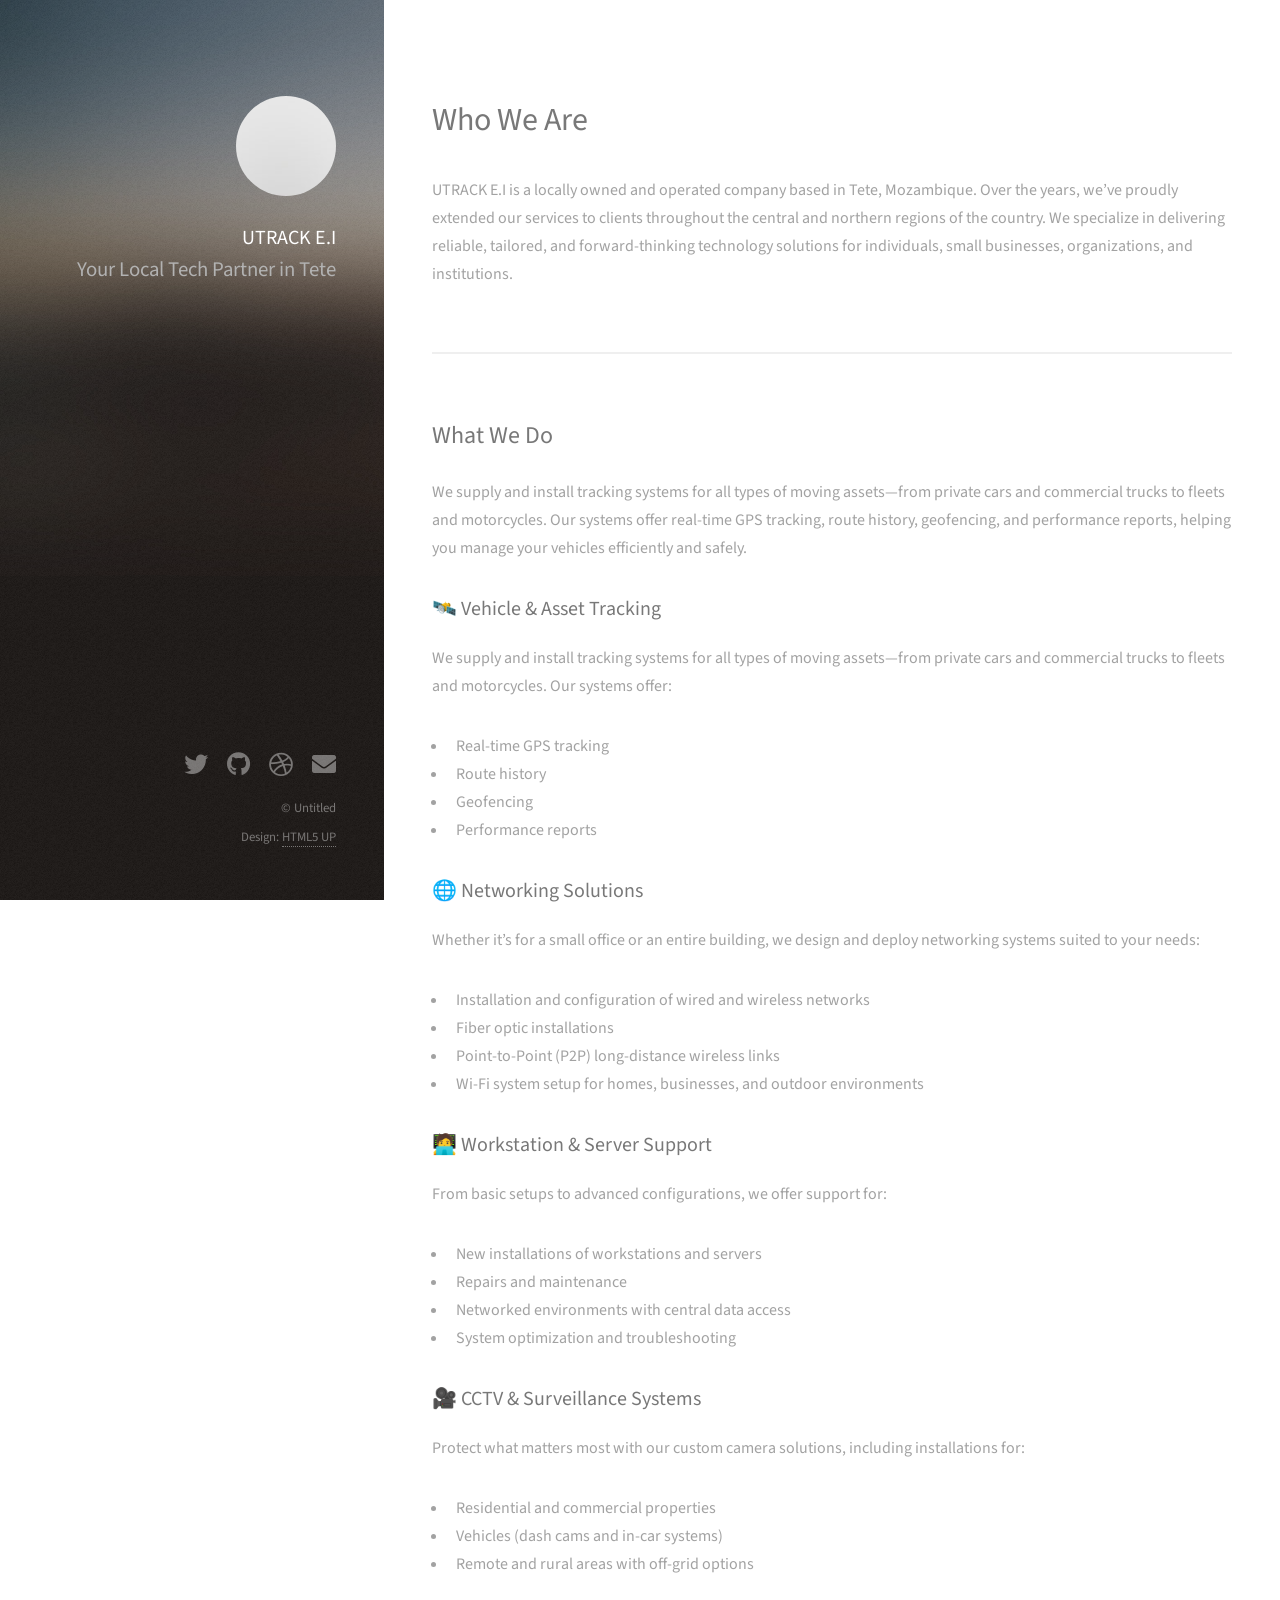
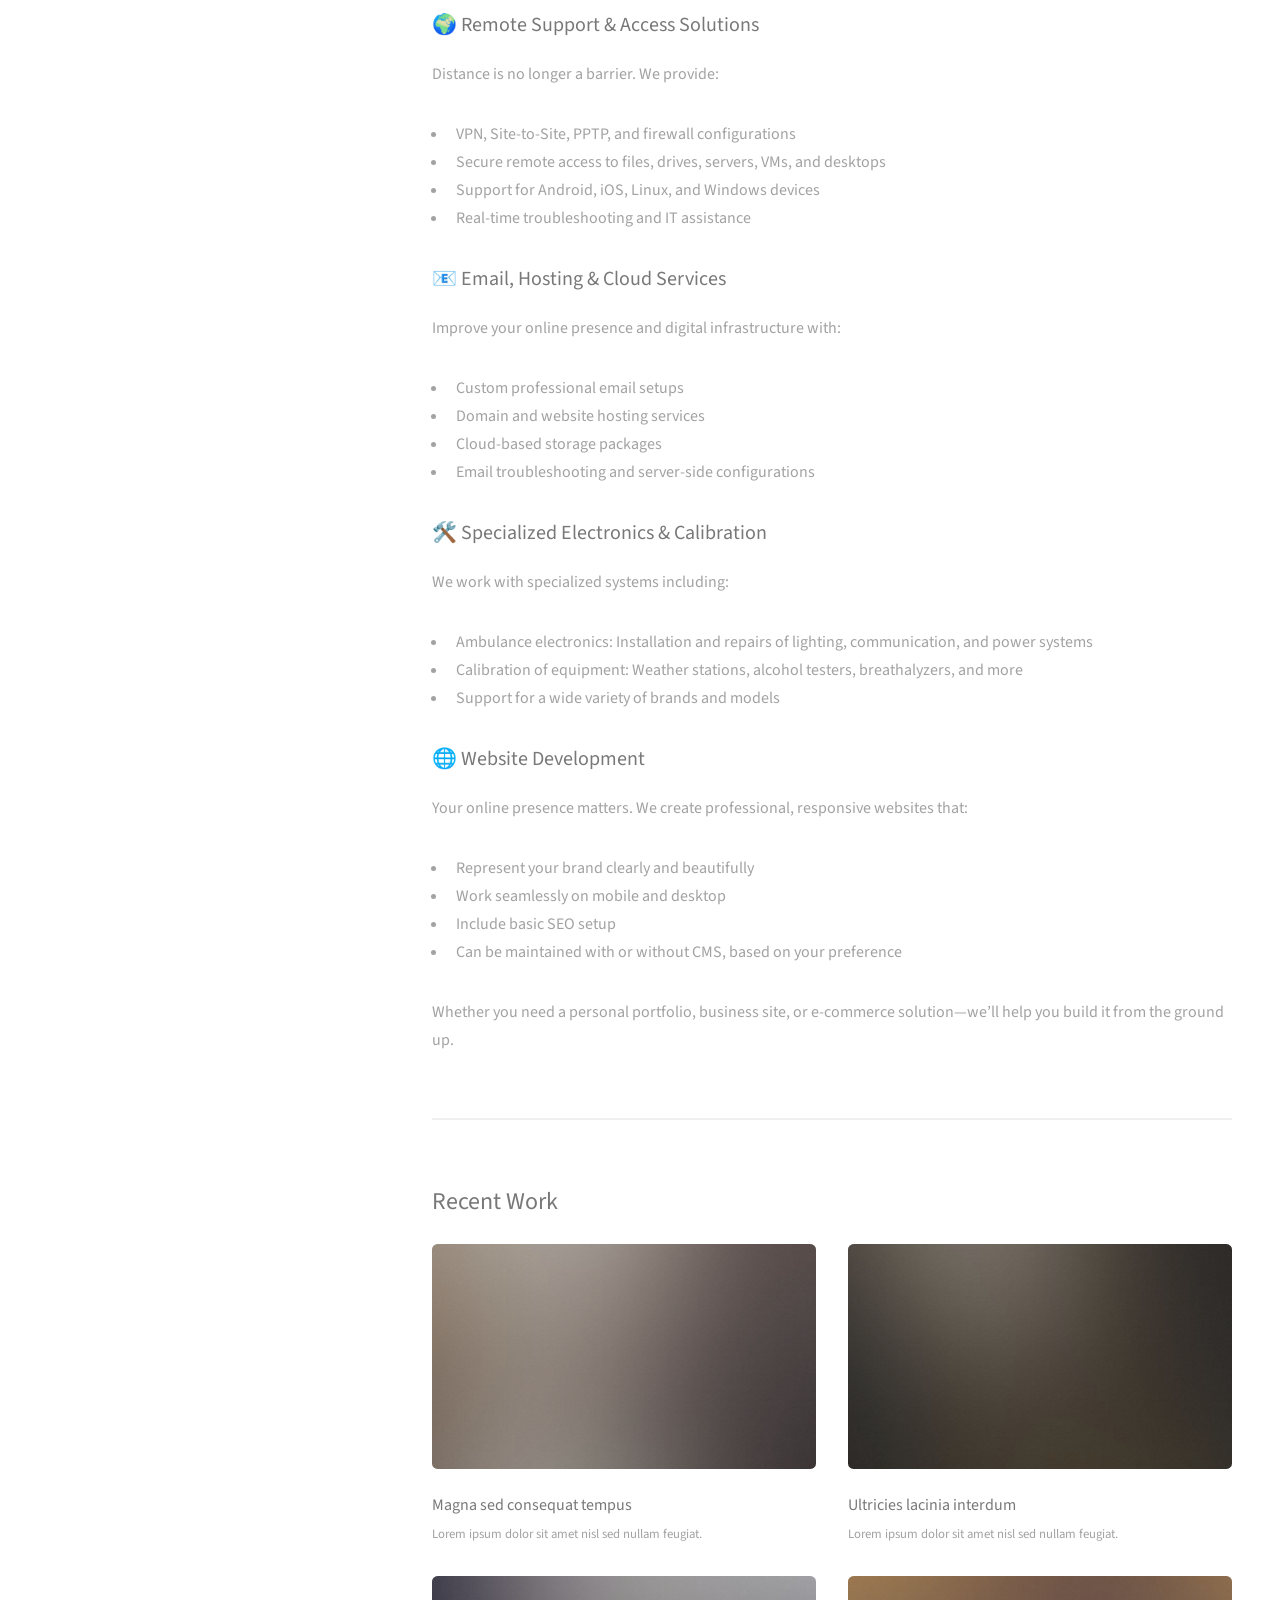
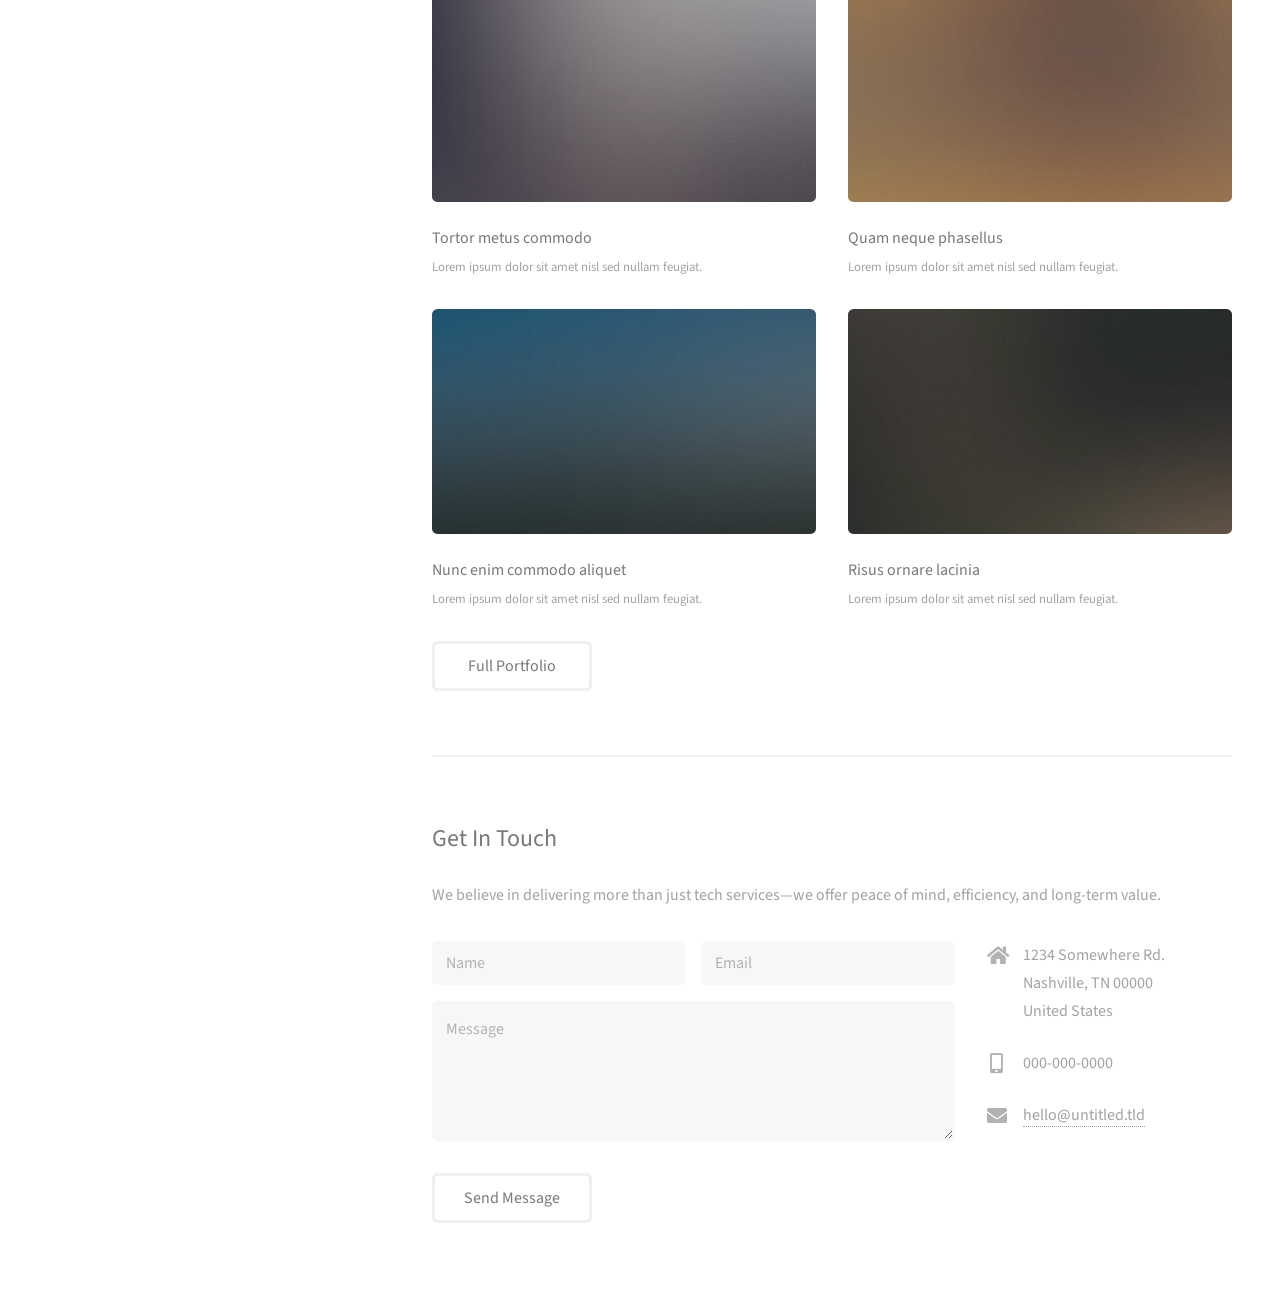
<file: index.html>
<!DOCTYPE HTML>
<html>
	<head>
		<title>UTRACK</title>
		<meta charset="utf-8" />
		<meta name="viewport" content="width=device-width, initial-scale=1, user-scalable=no" />
		<link rel="stylesheet" href="assets/css/main.css" />
	</head>
	<body class="is-preload">

		<!-- Header -->
			<header id="header">
				<div class="inner">
					<a href="#" class="image avatar"><img src="images/avatar.jpg" alt="" /></a>
					<h1>
					  <strong>UTRACK E.I</strong>
				    </h1>
					<p style="font-size: 1.3rem;">Your Local Tech Partner in Tete</p>
				</div>
			</header>

		<!-- Main -->
			<div id="main">

				<!-- One -->
					<section id="one">
						<header class="major">
							<h2>Who We Are</h2>
						</header>
						<p>UTRACK E.I is a locally owned and operated company based in Tete, Mozambique. Over the years, we’ve proudly extended our services to clients throughout the central and northern regions of the country. We specialize in delivering reliable, tailored, and forward-thinking technology solutions for individuals, small businesses, organizations, and institutions.</p>
						<!-- 
						<ul class="actions">
							<li><a href="#" class="button">Learn More</a></li>
						</ul>
						-->
					</section>

				<!-- Two -->
				<section id="two">
					<h2>What We Do</h2>
					<p>We supply and install tracking systems for all types of moving assets—from private cars and commercial trucks to fleets and motorcycles. Our systems offer real-time GPS tracking, route history, geofencing, and performance reports, helping you manage your vehicles efficiently and safely.</p>
					
					<h3>🛰️ Vehicle & Asset Tracking</h3>
					<p>We supply and install tracking systems for all types of moving assets—from private cars and commercial trucks to fleets and motorcycles. Our systems offer:</p>
					<ul>
					  <li>Real-time GPS tracking</li>
					  <li>Route history</li>
					  <li>Geofencing</li>
					  <li>Performance reports</li>
					</ul>
				  
					<h3>🌐 Networking Solutions</h3>
					<p>Whether it’s for a small office or an entire building, we design and deploy networking systems suited to your needs:</p>
					<ul>
					  <li>Installation and configuration of wired and wireless networks</li>
					  <li>Fiber optic installations</li>
					  <li>Point-to-Point (P2P) long-distance wireless links</li>
					  <li>Wi-Fi system setup for homes, businesses, and outdoor environments</li>
					</ul>
				  
					<h3>🧑‍💻 Workstation & Server Support</h3>
					<p>From basic setups to advanced configurations, we offer support for:</p>
					<ul>
					  <li>New installations of workstations and servers</li>
					  <li>Repairs and maintenance</li>
					  <li>Networked environments with central data access</li>
					  <li>System optimization and troubleshooting</li>
					</ul>
				  
					<h3>🎥 CCTV & Surveillance Systems</h3>
					<p>Protect what matters most with our custom camera solutions, including installations for:</p>
					<ul>
					  <li>Residential and commercial properties</li>
					  <li>Vehicles (dash cams and in-car systems)</li>
					  <li>Remote and rural areas with off-grid options</li>
					</ul>
				  
					<h3>🌍 Remote Support & Access Solutions</h3>
					<p>Distance is no longer a barrier. We provide:</p>
					<ul>
					  <li>VPN, Site-to-Site, PPTP, and firewall configurations</li>
					  <li>Secure remote access to files, drives, servers, VMs, and desktops</li>
					  <li>Support for Android, iOS, Linux, and Windows devices</li>
					  <li>Real-time troubleshooting and IT assistance</li>
					</ul>
				  
					<h3>📧 Email, Hosting & Cloud Services</h3>
					<p>Improve your online presence and digital infrastructure with:</p>
					<ul>
					  <li>Custom professional email setups</li>
					  <li>Domain and website hosting services</li>
					  <li>Cloud-based storage packages</li>
					  <li>Email troubleshooting and server-side configurations</li>
					</ul>
				  
					<h3>🛠️ Specialized Electronics & Calibration</h3>
					<p>We work with specialized systems including:</p>
					<ul>
					  <li>Ambulance electronics: Installation and repairs of lighting, communication, and power systems</li>
					  <li>Calibration of equipment: Weather stations, alcohol testers, breathalyzers, and more</li>
					  <li>Support for a wide variety of brands and models</li>
					</ul>
				  
					<h3>🌐 Website Development</h3>
					<p>Your online presence matters. We create professional, responsive websites that:</p>
					<ul>
					  <li>Represent your brand clearly and beautifully</li>
					  <li>Work seamlessly on mobile and desktop</li>
					  <li>Include basic SEO setup</li>
					  <li>Can be maintained with or without CMS, based on your preference</li>
					</ul>
					<p>Whether you need a personal portfolio, business site, or e-commerce solution—we’ll help you build it from the ground up.</p>					 
				</section>


				<!-- Two -->
					<section id="two">
						<h2>Recent Work</h2>
						<div class="row">
							<article class="col-6 col-12-xsmall work-item">
								<a href="images/fulls/01.jpg" class="image fit thumb"><img src="images/thumbs/01.jpg" alt="" /></a>
								<h3>Magna sed consequat tempus</h3>
								<p>Lorem ipsum dolor sit amet nisl sed nullam feugiat.</p>
							</article>
							<article class="col-6 col-12-xsmall work-item">
								<a href="images/fulls/02.jpg" class="image fit thumb"><img src="images/thumbs/02.jpg" alt="" /></a>
								<h3>Ultricies lacinia interdum</h3>
								<p>Lorem ipsum dolor sit amet nisl sed nullam feugiat.</p>
							</article>
							<article class="col-6 col-12-xsmall work-item">
								<a href="images/fulls/03.jpg" class="image fit thumb"><img src="images/thumbs/03.jpg" alt="" /></a>
								<h3>Tortor metus commodo</h3>
								<p>Lorem ipsum dolor sit amet nisl sed nullam feugiat.</p>
							</article>
							<article class="col-6 col-12-xsmall work-item">
								<a href="images/fulls/04.jpg" class="image fit thumb"><img src="images/thumbs/04.jpg" alt="" /></a>
								<h3>Quam neque phasellus</h3>
								<p>Lorem ipsum dolor sit amet nisl sed nullam feugiat.</p>
							</article>
							<article class="col-6 col-12-xsmall work-item">
								<a href="images/fulls/05.jpg" class="image fit thumb"><img src="images/thumbs/05.jpg" alt="" /></a>
								<h3>Nunc enim commodo aliquet</h3>
								<p>Lorem ipsum dolor sit amet nisl sed nullam feugiat.</p>
							</article>
							<article class="col-6 col-12-xsmall work-item">
								<a href="images/fulls/06.jpg" class="image fit thumb"><img src="images/thumbs/06.jpg" alt="" /></a>
								<h3>Risus ornare lacinia</h3>
								<p>Lorem ipsum dolor sit amet nisl sed nullam feugiat.</p>
							</article>
						</div>
						<ul class="actions">
							<li><a href="#" class="button">Full Portfolio</a></li>
						</ul>
					</section>

				<!-- Three -->
					<section id="three">
						<h2>Get In Touch</h2>
						<p>We believe in delivering more than just tech services—we offer peace of mind, efficiency, and long-term value.</p>
						<div class="row">
							<div class="col-8 col-12-small">
								<form method="post" action="#">
									<div class="row gtr-uniform gtr-50">
										<div class="col-6 col-12-xsmall"><input type="text" name="name" id="name" placeholder="Name" /></div>
										<div class="col-6 col-12-xsmall"><input type="email" name="email" id="email" placeholder="Email" /></div>
										<div class="col-12"><textarea name="message" id="message" placeholder="Message" rows="4"></textarea></div>
									</div>
								</form>
								<ul class="actions">
									<li><input type="submit" value="Send Message" /></li>
								</ul>
							</div>
							<div class="col-4 col-12-small">
								<ul class="labeled-icons">
									<li>
										<h3 class="icon solid fa-home"><span class="label">Address</span></h3>
										1234 Somewhere Rd.<br />
										Nashville, TN 00000<br />
										United States
									</li>
									<li>
										<h3 class="icon solid fa-mobile-alt"><span class="label">Phone</span></h3>
										000-000-0000
									</li>
									<li>
										<h3 class="icon solid fa-envelope"><span class="label">Email</span></h3>
										<a href="#">hello@untitled.tld</a>
									</li>
								</ul>
							</div>
						</div>
					</section>

				<!-- Four -->
				<!--
					<section id="four">
						<h2>Elements</h2>

						<section>
							<h4>Text</h4>
							<p>This is <b>bold</b> and this is <strong>strong</strong>. This is <i>italic</i> and this is <em>emphasized</em>.
							This is <sup>superscript</sup> text and this is <sub>subscript</sub> text.
							This is <u>underlined</u> and this is code: <code>for (;;) { ... }</code>. Finally, <a href="#">this is a link</a>.</p>
							<hr />
							<header>
								<h4>Heading with a Subtitle</h4>
								<p>Lorem ipsum dolor sit amet nullam id egestas urna aliquam</p>
							</header>
							<p>Nunc lacinia ante nunc ac lobortis. Interdum adipiscing gravida odio porttitor sem non mi integer non faucibus ornare mi ut ante amet placerat aliquet. Volutpat eu sed ante lacinia sapien lorem accumsan varius montes viverra nibh in adipiscing blandit tempus accumsan.</p>
							<header>
								<h5>Heading with a Subtitle</h5>
								<p>Lorem ipsum dolor sit amet nullam id egestas urna aliquam</p>
							</header>
							<p>Nunc lacinia ante nunc ac lobortis. Interdum adipiscing gravida odio porttitor sem non mi integer non faucibus ornare mi ut ante amet placerat aliquet. Volutpat eu sed ante lacinia sapien lorem accumsan varius montes viverra nibh in adipiscing blandit tempus accumsan.</p>
							<hr />
							<h2>Heading Level 2</h2>
							<h3>Heading Level 3</h3>
							<h4>Heading Level 4</h4>
							<h5>Heading Level 5</h5>
							<h6>Heading Level 6</h6>
							<hr />
							<h5>Blockquote</h5>
							<blockquote>Fringilla nisl. Donec accumsan interdum nisi, quis tincidunt felis sagittis eget tempus euismod. Vestibulum ante ipsum primis in faucibus vestibulum. Blandit adipiscing eu felis iaculis volutpat ac adipiscing accumsan faucibus. Vestibulum ante ipsum primis in faucibus lorem ipsum dolor sit amet nullam adipiscing eu felis.</blockquote>
							<h5>Preformatted</h5>
							<pre><code>i = 0;

while (!deck.isInOrder()) {
print 'Iteration ' + i;
deck.shuffle();
i++;
}

print 'It took ' + i + ' iterations to sort the deck.';</code></pre>
						</section>

						<section>
							<h4>Lists</h4>
							<div class="row">
								<div class="col-6 col-12-xsmall">
									<h5>Unordered</h5>
									<ul>
										<li>Dolor pulvinar etiam magna etiam.</li>
										<li>Sagittis adipiscing lorem eleifend.</li>
										<li>Felis enim feugiat dolore viverra.</li>
									</ul>
									<h5>Alternate</h5>
									<ul class="alt">
										<li>Dolor pulvinar etiam magna etiam.</li>
										<li>Sagittis adipiscing lorem eleifend.</li>
										<li>Felis enim feugiat dolore viverra.</li>
									</ul>
								</div>
								<div class="col-6 col-12-xsmall">
									<h5>Ordered</h5>
									<ol>
										<li>Dolor pulvinar etiam magna etiam.</li>
										<li>Etiam vel felis at lorem sed viverra.</li>
										<li>Felis enim feugiat dolore viverra.</li>
										<li>Dolor pulvinar etiam magna etiam.</li>
										<li>Etiam vel felis at lorem sed viverra.</li>
										<li>Felis enim feugiat dolore viverra.</li>
									</ol>
									<h5>Icons</h5>
									<ul class="icons">
										<li><a href="#" class="icon brands fa-twitter"><span class="label">Twitter</span></a></li>
										<li><a href="#" class="icon brands fa-facebook-f"><span class="label">Facebook</span></a></li>
										<li><a href="#" class="icon brands fa-instagram"><span class="label">Instagram</span></a></li>
										<li><a href="#" class="icon brands fa-github"><span class="label">Github</span></a></li>
										<li><a href="#" class="icon brands fa-dribbble"><span class="label">Dribbble</span></a></li>
										<li><a href="#" class="icon brands fa-tumblr"><span class="label">Tumblr</span></a></li>
									</ul>
								</div>
							</div>
							<h5>Actions</h5>
							<ul class="actions">
								<li><a href="#" class="button primary">Default</a></li>
								<li><a href="#" class="button">Default</a></li>
							</ul>
							<ul class="actions small">
								<li><a href="#" class="button primary small">Small</a></li>
								<li><a href="#" class="button small">Small</a></li>
							</ul>
							<div class="row">
								<div class="col-6 col-12-small">
									<ul class="actions stacked">
										<li><a href="#" class="button primary">Default</a></li>
										<li><a href="#" class="button">Default</a></li>
									</ul>
								</div>
								<div class="col-6 col-12-small">
									<ul class="actions stacked">
										<li><a href="#" class="button primary small">Small</a></li>
										<li><a href="#" class="button small">Small</a></li>
									</ul>
								</div>
								<div class="col-6 col-12-small">
									<ul class="actions stacked">
										<li><a href="#" class="button primary fit">Default</a></li>
										<li><a href="#" class="button fit">Default</a></li>
									</ul>
								</div>
								<div class="col-6 col-12-small">
									<ul class="actions stacked">
										<li><a href="#" class="button primary small fit">Small</a></li>
										<li><a href="#" class="button small fit">Small</a></li>
									</ul>
								</div>
							</div>
						</section>

						<section>
							<h4>Table</h4>
							<h5>Default</h5>
							<div class="table-wrapper">
								<table>
									<thead>
										<tr>
											<th>Name</th>
											<th>Description</th>
											<th>Price</th>
										</tr>
									</thead>
									<tbody>
										<tr>
											<td>Item One</td>
											<td>Ante turpis integer aliquet porttitor.</td>
											<td>29.99</td>
										</tr>
										<tr>
											<td>Item Two</td>
											<td>Vis ac commodo adipiscing arcu aliquet.</td>
											<td>19.99</td>
										</tr>
										<tr>
											<td>Item Three</td>
											<td> Morbi faucibus arcu accumsan lorem.</td>
											<td>29.99</td>
										</tr>
										<tr>
											<td>Item Four</td>
											<td>Vitae integer tempus condimentum.</td>
											<td>19.99</td>
										</tr>
										<tr>
											<td>Item Five</td>
											<td>Ante turpis integer aliquet porttitor.</td>
											<td>29.99</td>
										</tr>
									</tbody>
									<tfoot>
										<tr>
											<td colspan="2"></td>
											<td>100.00</td>
										</tr>
									</tfoot>
								</table>
							</div>

							<h5>Alternate</h5>
							<div class="table-wrapper">
								<table class="alt">
									<thead>
										<tr>
											<th>Name</th>
											<th>Description</th>
											<th>Price</th>
										</tr>
									</thead>
									<tbody>
										<tr>
											<td>Item One</td>
											<td>Ante turpis integer aliquet porttitor.</td>
											<td>29.99</td>
										</tr>
										<tr>
											<td>Item Two</td>
											<td>Vis ac commodo adipiscing arcu aliquet.</td>
											<td>19.99</td>
										</tr>
										<tr>
											<td>Item Three</td>
											<td> Morbi faucibus arcu accumsan lorem.</td>
											<td>29.99</td>
										</tr>
										<tr>
											<td>Item Four</td>
											<td>Vitae integer tempus condimentum.</td>
											<td>19.99</td>
										</tr>
										<tr>
											<td>Item Five</td>
											<td>Ante turpis integer aliquet porttitor.</td>
											<td>29.99</td>
										</tr>
									</tbody>
									<tfoot>
										<tr>
											<td colspan="2"></td>
											<td>100.00</td>
										</tr>
									</tfoot>
								</table>
							</div>
						</section>

						<section>
							<h4>Buttons</h4>
							<ul class="actions">
								<li><a href="#" class="button primary">Primary</a></li>
								<li><a href="#" class="button">Default</a></li>
							</ul>
							<ul class="actions">
								<li><a href="#" class="button large">Large</a></li>
								<li><a href="#" class="button">Default</a></li>
								<li><a href="#" class="button small">Small</a></li>
							</ul>
							<ul class="actions fit">
								<li><a href="#" class="button primary fit">Fit</a></li>
								<li><a href="#" class="button fit">Fit</a></li>
							</ul>
							<ul class="actions fit small">
								<li><a href="#" class="button primary fit small">Fit + Small</a></li>
								<li><a href="#" class="button fit small">Fit + Small</a></li>
							</ul>
							<ul class="actions">
								<li><a href="#" class="button primary icon solid fa-download">Icon</a></li>
								<li><a href="#" class="button icon solid fa-download">Icon</a></li>
							</ul>
							<ul class="actions">
								<li><span class="button primary disabled">Primary</span></li>
								<li><span class="button disabled">Default</span></li>
							</ul>
						</section>

						<section>
							<h4>Form</h4>
							<form method="post" action="#">
								<div class="row gtr-uniform gtr-50">
									<div class="col-6 col-12-xsmall">
										<input type="text" name="demo-name" id="demo-name" value="" placeholder="Name" />
									</div>
									<div class="col-6 col-12-xsmall">
										<input type="email" name="demo-email" id="demo-email" value="" placeholder="Email" />
									</div>
									<div class="col-12">
										<select name="demo-category" id="demo-category">
											<option value="">- Category -</option>
											<option value="1">Manufacturing</option>
											<option value="1">Shipping</option>
											<option value="1">Administration</option>
											<option value="1">Human Resources</option>
										</select>
									</div>
									<div class="col-4 col-12-small">
										<input type="radio" id="demo-priority-low" name="demo-priority" checked>
										<label for="demo-priority-low">Low Priority</label>
									</div>
									<div class="col-4 col-12-small">
										<input type="radio" id="demo-priority-normal" name="demo-priority">
										<label for="demo-priority-normal">Normal Priority</label>
									</div>
									<div class="col-4 col-12-small">
										<input type="radio" id="demo-priority-high" name="demo-priority">
										<label for="demo-priority-high">High Priority</label>
									</div>
									<div class="col-6 col-12-small">
										<input type="checkbox" id="demo-copy" name="demo-copy">
										<label for="demo-copy">Email me a copy of this message</label>
									</div>
									<div class="col-6 col-12-small">
										<input type="checkbox" id="demo-human" name="demo-human" checked>
										<label for="demo-human">I am a human and not a robot</label>
									</div>
									<div class="col-12">
										<textarea name="demo-message" id="demo-message" placeholder="Enter your message" rows="6"></textarea>
									</div>
									<div class="col-12">
										<ul class="actions">
											<li><input type="submit" value="Send Message" class="primary" /></li>
											<li><input type="reset" value="Reset" /></li>
										</ul>
									</div>
								</div>
							</form>
						</section>

						<section>
							<h4>Image</h4>
							<h5>Fit</h5>
							<div class="box alt">
								<div class="row gtr-50 gtr-uniform">
									<div class="col-12"><span class="image fit"><img src="images/fulls/05.jpg" alt="" /></span></div>
									<div class="col-4"><span class="image fit"><img src="images/thumbs/01.jpg" alt="" /></span></div>
									<div class="col-4"><span class="image fit"><img src="images/thumbs/02.jpg" alt="" /></span></div>
									<div class="col-4"><span class="image fit"><img src="images/thumbs/03.jpg" alt="" /></span></div>
									<div class="col-4"><span class="image fit"><img src="images/thumbs/04.jpg" alt="" /></span></div>
									<div class="col-4"><span class="image fit"><img src="images/thumbs/05.jpg" alt="" /></span></div>
									<div class="col-4"><span class="image fit"><img src="images/thumbs/06.jpg" alt="" /></span></div>
									<div class="col-4"><span class="image fit"><img src="images/thumbs/03.jpg" alt="" /></span></div>
									<div class="col-4"><span class="image fit"><img src="images/thumbs/02.jpg" alt="" /></span></div>
									<div class="col-4"><span class="image fit"><img src="images/thumbs/01.jpg" alt="" /></span></div>
								</div>
							</div>
							<h5>Left &amp; Right</h5>
							<p><span class="image left"><img src="images/avatar.jpg" alt="" /></span>Fringilla nisl. Donec accumsan interdum nisi, quis tincidunt felis sagittis eget. tempus euismod. Vestibulum ante ipsum primis in faucibus vestibulum. Blandit adipiscing eu felis iaculis volutpat ac adipiscing accumsan eu faucibus. Integer ac pellentesque praesent tincidunt felis sagittis eget. tempus euismod. Vestibulum ante ipsum primis in faucibus vestibulum. Blandit adipiscing eu felis iaculis volutpat ac adipiscing accumsan eu faucibus. Integer ac pellentesque praesent. Donec accumsan interdum nisi, quis tincidunt felis sagittis eget. tempus euismod. Vestibulum ante ipsum primis in faucibus vestibulum. Blandit adipiscing eu felis iaculis volutpat ac adipiscing accumsan eu faucibus. Integer ac pellentesque praesent tincidunt felis sagittis eget. tempus euismod. Vestibulum ante ipsum primis in faucibus vestibulum. Blandit adipiscing eu felis iaculis volutpat ac adipiscing accumsan eu faucibus. Integer ac pellentesque praesent.</p>
							<p><span class="image right"><img src="images/avatar.jpg" alt="" /></span>Fringilla nisl. Donec accumsan interdum nisi, quis tincidunt felis sagittis eget. tempus euismod. Vestibulum ante ipsum primis in faucibus vestibulum. Blandit adipiscing eu felis iaculis volutpat ac adipiscing accumsan eu faucibus. Integer ac pellentesque praesent tincidunt felis sagittis eget. tempus euismod. Vestibulum ante ipsum primis in faucibus vestibulum. Blandit adipiscing eu felis iaculis volutpat ac adipiscing accumsan eu faucibus. Integer ac pellentesque praesent. Donec accumsan interdum nisi, quis tincidunt felis sagittis eget. tempus euismod. Vestibulum ante ipsum primis in faucibus vestibulum. Blandit adipiscing eu felis iaculis volutpat ac adipiscing accumsan eu faucibus. Integer ac pellentesque praesent tincidunt felis sagittis eget. tempus euismod. Vestibulum ante ipsum primis in faucibus vestibulum. Blandit adipiscing eu felis iaculis volutpat ac adipiscing accumsan eu faucibus. Integer ac pellentesque praesent.</p>
						</section>

					</section>
				-->

			</div>

		<!-- Footer -->
			<footer id="footer">
				<div class="inner">
					<ul class="icons">
						<li><a href="#" class="icon brands fa-twitter"><span class="label">Twitter</span></a></li>
						<li><a href="#" class="icon brands fa-github"><span class="label">Github</span></a></li>
						<li><a href="#" class="icon brands fa-dribbble"><span class="label">Dribbble</span></a></li>
						<li><a href="#" class="icon solid fa-envelope"><span class="label">Email</span></a></li>
					</ul>
					<ul class="copyright">
						<li>&copy; Untitled</li><li>Design: <a href="http://html5up.net">HTML5 UP</a></li>
					</ul>
				</div>
			</footer>

		<!-- Scripts -->
			<script src="assets/js/jquery.min.js"></script>
			<script src="assets/js/jquery.poptrox.min.js"></script>
			<script src="assets/js/browser.min.js"></script>
			<script src="assets/js/breakpoints.min.js"></script>
			<script src="assets/js/util.js"></script>
			<script src="assets/js/main.js"></script>

	</body>
</html>
</file>
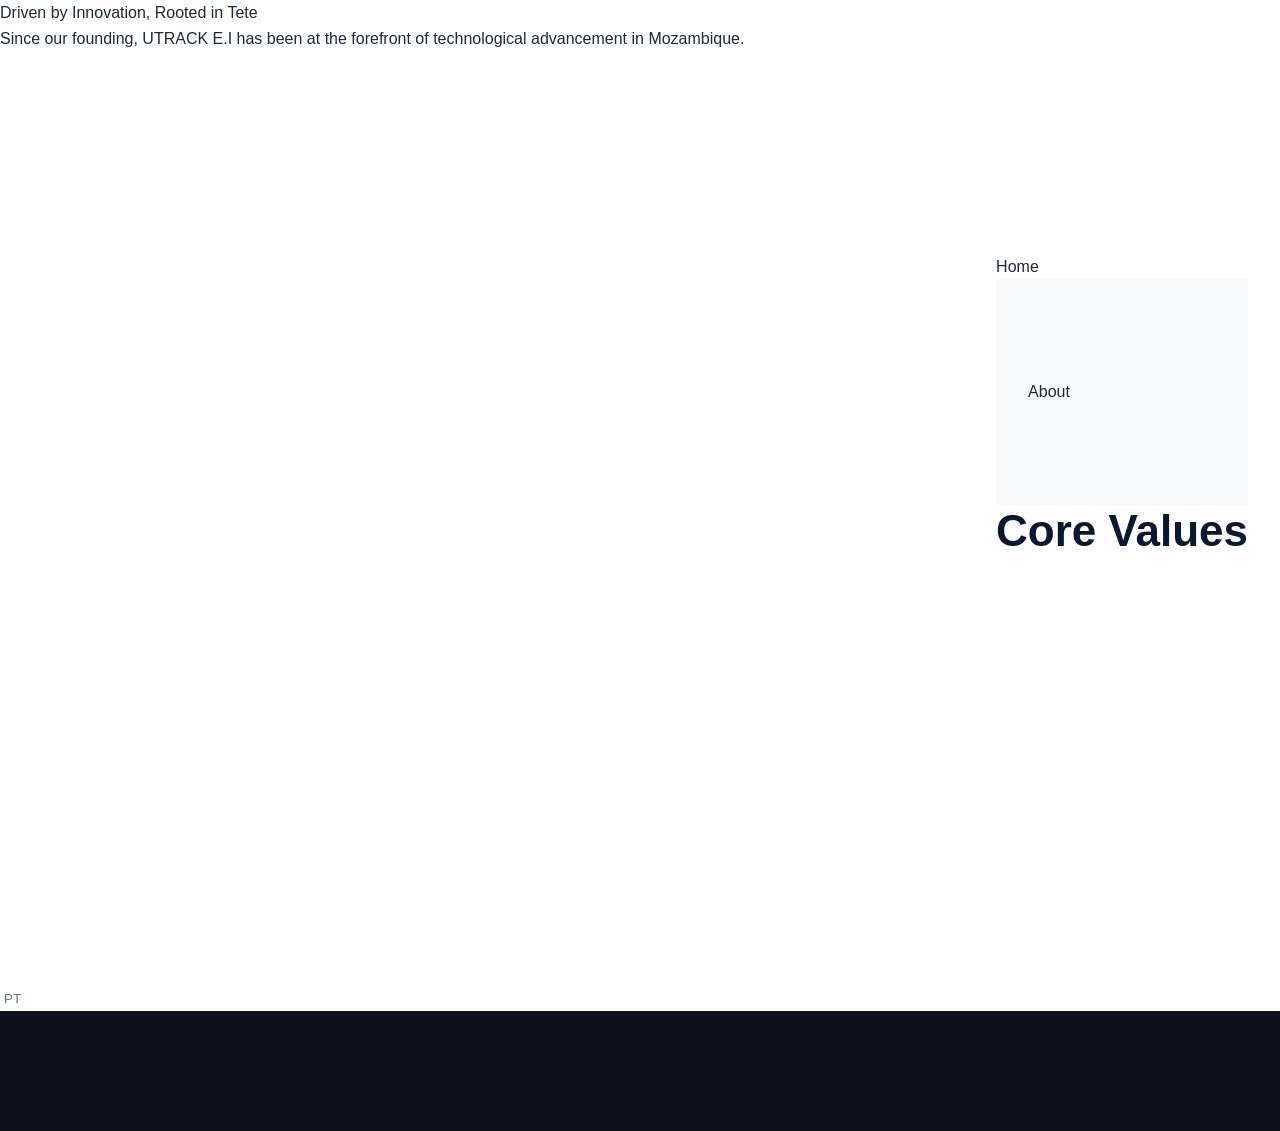
<file: new/about.html>
<!DOCTYPE html>
<html lang="en">
<head>
    <meta charset="UTF-8">
    <meta name="viewport" content="width=hero_title">Driven by Innovation, Rooted in Tete</h1>
                <p data-i18n="about_intro">Since our founding, UTRACK E.I has been at the forefront of technological advancement in Mozambique.</p>
            </div>
        </device-width, initial-scale=1.0">
    <title>About Us | UTRACK E.I</title>
    <link rel="stylesheet" href="./style.css">
    <section>

        <!-- Mission & Vision -->
        <section class="section-padding">
            <div class="link href="https://fonts.googleapis.com/css2?family=Inter:wght@300;400;500;600;700;800&display=swap" rel="container grid-2">
                <div class="card mission-card reveal">
                    <h2 data-i18nstylesheet">
</head>
<body>

    <!-- Reusable Header (Same as Index) -->
    <header class="mission_title">Our Mission</h2>
                    <p data-i18n="mission_desc">To provide high-quality, customized technology solutions that empower our clients to achieve digital excellence.</p>
                </div>
                <div class="card="main-header sticky">
        <div class="container nav-container">
            <div class="logo vision-card reveal">
                    <h2 data-i18n="vision_title">Our Vision</h2>
">
                <a href="index.html"><span class="logo-text">UTRACK <span class="accent">E.I                    <p data-i18n="vision_desc">To be the leading technology partner in Southern Africa,</span></span></a>
            </div>
            <nav class="desktop-nav">
                <ul class="nav- recognized for our reliability and innovation.</p>
                </div>
            </div>
        </section>

        <!-- Corelist">
                    <li><a href="index.html" data-i18n="nav_home">Home</a></li>
                    <li><a href="about.html" class="active" data-i18n Values -->
        <section class="bg-light section-padding">
            <div class="container">
                <div="nav_about">About</a></li>
                    <li><a href="services.html" data-i18 class="section-header text-center">
                    <h2 data-i18n="values_title">Core Values</h2>
                </div>
                <div class="values-grid">
                    <div class="value-item reveal">
                        <h3 data-i18n="val_1_title">Integrity</h3>
                        <p data-in="nav_services">Services</a></li>
                    <li><a href="industries.html" data-i18n="nav_industries">Industries</a></li>
                    <li><a href="contact.html" data-i18n="nav_contact">Contact</a></li>
                </ul>
            </nav>
            <div class="nav-actions">
                <div class="language-switcher">
                    <button id="18n="val_1_desc">We operate with transparency and honesty in every partnership.</p>
                    lang-en" class="lang-btn">EN</button>
                    <span class="divider">|</span></div>
                    <!-- Repeat for more values... -->
                </div>
            </div>
        </section>
    </main>

    
                    <button id="lang-pt" class="lang-btn">PT</button>
                </div>
<footer class="main-footer">
        <!-- Footer Content (Same as index.html) -->
    </footer>

            </div>
        </div>
    </header>

    <main>
        <!-- About Hero -->
        <section    <script src="assets/js/script.js"></script>
</body>
</html>
</file>
<file: new/style.css>
/* 
    UTRACK E.I - Main Stylesheet
    Design System: Modern Enterprise
*/

:root {
    /* Color Palette */
    --primary: #0066FF;
    --primary-dark: #0052CC;
    --secondary: #0A192F;
    --accent: #00F2FF;
    
    /* Neutral Colors */
    --text-main: #1E293B;
    --text-light: #64748B;
    --white: #FFFFFF;
    --bg-light: #F8FAFC;
    --bg-dark: #0B0F19;
    --border: #E2E8F0;

    /* Semantic Colors */
    --success: #10B981;
    --error: #EF4444;

    /* Shadows & Effects */
    --shadow-sm: 0 1px 3px rgba(0,0,0,0.1);
    --shadow-md: 0 4px 6px -1px rgba(0,0,0,0.1);
    --shadow-lg: 0 20px 25px -5px rgba(0,0,0,0.1);
    --glass: rgba(255, 255, 255, 0.8);
    --glass-border: rgba(255, 255, 255, 0.3);

    /* Spacing */
    --container-max: 1280px;
    --section-padding: 100px;
    
    /* Transition */
    --transition: all 0.3s cubic-bezier(0.4, 0, 0.2, 1);
}

/* 1. Reset & Base */
* {
    margin: 0;
    padding: 0;
    box-sizing: border-box;
}

html {
    scroll-behavior: smooth;
}

body {
    font-family: 'Inter', -apple-system, BlinkMacSystemFont, sans-serif;
    color: var(--text-main);
    background-color: var(--white);
    line-height: 1.6;
    overflow-x: hidden;
}

ul { list-style: none; }
a { text-decoration: none; color: inherit; transition: var(--transition); }
img { max-width: 100%; height: auto; display: block; }

/* 2. Typography */
h1, h2, h3, h4 {
    font-weight: 700;
    line-height: 1.2;
    color: var(--secondary);
}

h1 { font-size: clamp(2.5rem, 5vw, 4rem); letter-spacing: -0.02em; }
h2 { font-size: clamp(2rem, 4vw, 2.75rem); margin-bottom: 1.5rem; }
h3 { font-size: 1.5rem; margin-bottom: 1rem; }

.text-gradient {
    background: linear-gradient(90deg, var(--primary), var(--accent));
    -webkit-background-clip: text;
    -webkit-text-fill-color: transparent;
}

.badge {
    display: inline-block;
    padding: 6px 16px;
    background: rgba(0, 102, 255, 0.1);
    color: var(--primary);
    border-radius: 100px;
    font-size: 0.85rem;
    font-weight: 600;
    margin-bottom: 1.5rem;
    text-transform: uppercase;
    letter-spacing: 0.05em;
}

/* 3. Layout Components */
.container {
    max-width: var(--container-max);
    margin: 0 auto;
    padding: 0 2rem;
}

.section-padding {
    padding: var(--section-padding) 0;
}

.bg-light { background-color: var(--bg-light); }
.text-center { text-align: center; }

.grid-2 {
    display: grid;
    grid-template-columns: 1fr 1fr;
    gap: 4rem;
    align-items: center;
}

/* 4. Navigation */
.main-header {
    width: 100%;
    height: 90px;
    display: flex;
    align-items: center;
    position: fixed;
    top: 0;
    z-index: 1000;
    transition: var(--transition);
}

.main-header.sticky {
    background: var(--glass);
    backdrop-filter: blur(10px);
    height: 75px;
    border-bottom: 1px solid var(--border);
    box-shadow: var(--shadow-sm);
}

.nav-container {
    width: 100%;
    display: flex;
    justify-content: space-between;
    align-items: center;
}

.logo-text {
    font-size: 1.5rem;
    font-weight: 800;
    letter-spacing: -0.5px;
    color: var(--secondary);
}

.logo-text .accent { color: var(--primary); }

.nav-list {
    display: flex;
    gap: 2.5rem;
}

.nav-list a {
    font-size: 0.95rem;
    font-weight: 500;
    color: var(--text-light);
}

.nav-list a:hover, .nav-list a.active {
    color: var(--primary);
}

.nav-actions {
    display: flex;
    align-items: center;
    gap: 1.5rem;
}

.language-switcher {
    display: flex;
    align-items: center;
    gap: 0.5rem;
    font-size: 0.85rem;
    font-weight: 600;
}

.lang-btn {
    background: none;
    border: none;
    cursor: pointer;
    color: var(--text-light);
    padding: 4px;
}

.lang-btn.active { color: var(--primary); }

/* 5. Buttons */
.btn {
    display: inline-flex;
    align-items: center;
    justify-content: center;
    padding: 0.8rem 2rem;
    border-radius: 8px;
    font-weight: 600;
    cursor: pointer;
    border: 2px solid transparent;
    font-size: 1rem;
}

.btn-primary {
    background-color: var(--primary);
    color: var(--white);
}

.btn-primary:hover {
    background-color: var(--primary-dark);
    transform: translateY(-2px);
    box-shadow: 0 10px 20px rgba(0, 102, 255, 0.2);
}

.btn-outline {
    border-color: var(--border);
    color: var(--secondary);
}

.btn-outline:hover {
    border-color: var(--primary);
    color: var(--primary);
}

.btn-white {
    background: var(--white);
    color: var(--primary);
}

.btn-sm { padding: 0.5rem 1.2rem; font-size: 0.9rem; }
.btn-lg { padding: 1.1rem 2.8rem; }

/* 6. Hero Section */
.hero-section {
    position: relative;
    padding: 200px 0 120px;
    background-color: var(--bg-dark);
    color: var(--white);
    overflow: hidden;
}

.hero-section h1 { color: var(--white); }

.hero-bg-animation {
    position: absolute;
    top: 0; left: 0; width: 100%; height: 100%;
    background: radial-gradient(circle at 80% 20%, rgba(0, 102, 255, 0.15) 0%, transparent 40%);
    z-index: 1;
}

.hero-content {
    position: relative;
    z-index: 2;
    max-width: 800px;
}

.hero-subtitle {
    font-size: 1.25rem;
    color: rgba(255, 255, 255, 0.7);
    margin-bottom: 2.5rem;
    max-width: 600px;
}

.hero-btns {
    display: flex;
    gap: 1.5rem;
}

/* 7. Stats Bar */
.stats-bar {
    background: var(--white);
    margin-top: -50px;
    position: relative;
    z-index: 10;
}

.stats-grid {
    display: grid;
    grid-template-columns: repeat(4, 1fr);
    background: var(--white);
    padding: 3rem;
    border-radius: 16px;
    box-shadow: var(--shadow-lg);
    text-align: center;
}

.stat-number {
    font-size: 2.5rem;
    font-weight: 800;
    color: var(--primary);
}

.stat-plus {
    font-size: 1.5rem;
    color: var(--primary);
    font-weight: 700;
}

/* 8. Service Cards */
.services-grid {
    display: grid;
    grid-template-columns: repeat(auto-fit, minmax(320px, 1fr));
    gap: 2rem;
    margin-top: 4rem;
}

.service-card {
    background: var(--white);
    padding: 3rem;
    border-radius: 20px;
    border: 1px solid var(--border);
    transition: var(--transition);
}

.service-card:hover {
    transform: translateY(-10px);
    box-shadow: var(--shadow-lg);
    border-color: var(--primary);
}

.icon-box {
    width: 60px;
    height: 60px;
    background: rgba(0, 102, 255, 0.05);
    border-radius: 12px;
    display: flex;
    align-items: center;
    justify-content: center;
    margin-bottom: 2rem;
}

.svg-icon {
    width: 32px;
    height: 32px;
    fill: var(--primary);
}

/* 9. CTA Banner */
.cta-banner {
    background: linear-gradient(135deg, var(--secondary) 0%, var(--primary-dark) 100%);
    padding: 80px 0;
    color: var(--white);
}

.cta-banner h2 { color: var(--white); }

/* 10. Footer */
.main-footer {
    background: var(--bg-dark);
    color: rgba(255, 255, 255, 0.6);
    padding: 80px 0 40px;
}

.footer-grid {
    display: grid;
    grid-template-columns: 2fr 1fr 1fr 1.5fr;
    gap: 4rem;
    margin-bottom: 60px;
}

.footer-brand .logo-text { color: var(--white); margin-bottom: 1.5rem; display: block; }

.footer-links h4, .footer-contact h4 {
    color: var(--white);
    margin-bottom: 1.5rem;
    font-size: 1.1rem;
}

.footer-links ul li { margin-bottom: 0.8rem; }
.footer-links ul li a:hover { color: var(--primary); padding-left: 5px; }

.footer-bottom {
    border-top: 1px solid rgba(255, 255, 255, 0.1);
    padding-top: 40px;
    display: flex;
    justify-content: space-between;
    font-size: 0.9rem;
}

/* 11. Responsive */
@media (max-width: 1024px) {
    .grid-2 { grid-template-columns: 1fr; gap: 3rem; }
    .footer-grid { grid-template-columns: 1fr 1fr; }
    .stats-grid { grid-template-columns: 1fr 1fr; gap: 2rem; }
}

@media (max-width: 768px) {
    .desktop-nav { display: none; }
    .hero-btns { flex-direction: column; }
    .section-padding { padding: 60px 0; }
    .footer-grid { grid-template-columns: 1fr; }
}

/* Animations */
.reveal {
    opacity: 0;
    transform: translateY(30px);
    transition: all 0.8s ease-out;
}

.reveal.active {
    opacity: 1;
    transform: translateY(0);
}

.skip-link {
    position: absolute;
    top: -40px;
    left: 0;
    background: var(--primary);
    color: white;
    padding: 8px;
    z-index: 1001;
}

.skip-link:focus { top: 0; }

/* ==========================================================================
   INNER PAGE SPECIFIC STYLES (About & Contact)
   ========================================================================== */

/* 1. Page Hero (Standard for all sub-pages) */
.page-hero {
    padding: 160px 0 80px;
    background-color: var(--bg-dark);
    color: var(--white);
    position: relative;
    overflow: hidden;
}

.page-hero::after {
    content: "";
    position: absolute;
    top: 0; right: 0;
    width: 40%; height: 100%;
    background: radial-gradient(circle at center, rgba(0, 102, 255, 0.1) 0%, transparent 70%);
}

.page-hero h1 {
    color: var(--white);
    margin-top: 1rem;
}

/* 2. Glass Cards (Used for Mission/Vision) */
.glass-card {
    background: var(--white);
    padding: 3.5rem;
    border-radius: 24px;
    border: 1px solid var(--border);
    box-shadow: var(--shadow-md);
    height: 100%;
    transition: var(--transition);
}

.glass-card:hover {
    transform: translateY(-5px);
    border-color: var(--primary);
    box-shadow: var(--shadow-lg);
}

.glass-card h3 {
    color: var(--primary);
    font-size: 1.75rem;
    margin-bottom: 1.5rem;
}

/* 3. Core Values Grid */
.values-grid {
    display: grid;
    grid-template-columns: repeat(auto-fit, minmax(300px, 1fr));
    gap: 2.5rem;
    margin-top: 4rem;
}

.value-item {
    padding: 2.5rem;
    background: var(--white);
    border-radius: 16px;
    border-bottom: 4px solid var(--border);
    transition: var(--transition);
}

.value-item:hover {
    border-bottom-color: var(--primary);
    background: var(--bg-light);
}

.value-number {
    font-size: 0.9rem;
    font-weight: 800;
    color: var(--primary);
    margin-bottom: 1rem;
    display: block;
    opacity: 0.6;
}

/* 4. Contact Section Layout */
.contact-info {
    display: flex;
    flex-direction: column;
    gap: 2rem;
}

.contact-card {
    background: var(--bg-light);
    padding: 2rem;
    border-radius: 16px;
    border-left: 4px solid var(--primary);
}

.contact-card h4 {
    margin-bottom: 0.75rem;
    font-size: 1.1rem;
}

.contact-card p {
    color: var(--text-light);
    font-size: 0.95rem;
    margin-bottom: 0.3rem;
}

/* 5. Enterprise Contact Form */
.form-wrapper {
    background: var(--white);
    padding: 3rem;
    border-radius: 24px;
    box-shadow: var(--shadow-lg);
    border: 1px solid var(--border);
}

.glass-form {
    display: grid;
    gap: 1.5rem;
}

.form-group {
    display: flex;
    flex-direction: column;
    gap: 0.5rem;
}

.form-group label {
    font-size: 0.85rem;
    font-weight: 700;
    text-transform: uppercase;
    letter-spacing: 0.05em;
    color: var(--secondary);
}

.form-group input, 
.form-group textarea {
    width: 100%;
    padding: 1rem 1.25rem;
    border: 1px solid var(--border);
    border-radius: 10px;
    font-family: 'Inter', sans-serif;
    font-size: 1rem;
    color: var(--text-main);
    background: var(--bg-light);
    transition: var(--transition);
}

.form-group input:focus, 
.form-group textarea:focus {
    outline: none;
    background: var(--white);
    border-color: var(--primary);
    box-shadow: 0 0 0 4px rgba(0, 102, 255, 0.1);
}

/* 6. Responsive Adjustments */
@media (max-width: 992px) {
    .glass-card { padding: 2rem; }
    .form-wrapper { padding: 2rem; }
}

@media (max-width: 768px) {
    .page-hero { padding: 120px 0 60px; }
    .grid-2 { gap: 2.5rem; }
}
</file>
<file: assets/css/main.css>
@import url("fontawesome-all.min.css");
@import url("https://fonts.googleapis.com/css?family=Source+Sans+Pro:400,400italic");

/*
	Strata by HTML5 UP
	html5up.net | @ajlkn
	Free for personal and commercial use under the CCA 3.0 license (html5up.net/license)
*/

html, body, div, span, applet, object,
iframe, h1, h2, h3, h4, h5, h6, p, blockquote,
pre, a, abbr, acronym, address, big, cite,
code, del, dfn, em, img, ins, kbd, q, s, samp,
small, strike, strong, sub, sup, tt, var, b,
u, i, center, dl, dt, dd, ol, ul, li, fieldset,
form, label, legend, table, caption, tbody,
tfoot, thead, tr, th, td, article, aside,
canvas, details, embed, figure, figcaption,
footer, header, hgroup, menu, nav, output, ruby,
section, summary, time, mark, audio, video {
	margin: 0;
	padding: 0;
	border: 0;
	font-size: 100%;
	font: inherit;
	vertical-align: baseline;}

article, aside, details, figcaption, figure,
footer, header, hgroup, menu, nav, section {
	display: block;}

body {
	line-height: 1;
}

ol, ul {
	list-style: none;
}

blockquote, q {
	quotes: none;
}

	blockquote:before, blockquote:after, q:before, q:after {
		content: '';
		content: none;
	}

table {
	border-collapse: collapse;
	border-spacing: 0;
}

body {
	-webkit-text-size-adjust: none;
}

mark {
	background-color: transparent;
	color: inherit;
}

input::-moz-focus-inner {
	border: 0;
	padding: 0;
}

input, select, textarea {
	-moz-appearance: none;
	-webkit-appearance: none;
	-ms-appearance: none;
	appearance: none;
}

/* Basic */

	html {
		box-sizing: border-box;
	}

	*, *:before, *:after {
		box-sizing: inherit;
	}

	body {
		background: #fff;
	}

		body.is-preload *, body.is-preload *:before, body.is-preload *:after {
			-moz-animation: none !important;
			-webkit-animation: none !important;
			-ms-animation: none !important;
			animation: none !important;
			-moz-transition: none !important;
			-webkit-transition: none !important;
			-ms-transition: none !important;
			transition: none !important;
		}

	body, input, select, textarea {
		color: #a2a2a2;
		font-family: "Source Sans Pro", Helvetica, sans-serif;
		font-size: 16pt;
		font-weight: 400;
		line-height: 1.75em;
	}

	a {
		-moz-transition: color 0.2s ease-in-out, border-color 0.2s ease-in-out;
		-webkit-transition: color 0.2s ease-in-out, border-color 0.2s ease-in-out;
		-ms-transition: color 0.2s ease-in-out, border-color 0.2s ease-in-out;
		transition: color 0.2s ease-in-out, border-color 0.2s ease-in-out;
		border-bottom: dotted 1px;
		color: #49bf9d;
		text-decoration: none;
	}

		a:hover {
			border-bottom-color: transparent;
			color: #49bf9d !important;
			text-decoration: none;
		}

	strong, b {
		color: #787878;
		font-weight: 400;
	}

	em, i {
		font-style: italic;
	}

	p {
		margin: 0 0 2em 0;
	}

	h1, h2, h3, h4, h5, h6 {
		color: #787878;
		font-weight: 400;
		line-height: 1em;
		margin: 0 0 1em 0;
	}

		h1 a, h2 a, h3 a, h4 a, h5 a, h6 a {
			color: inherit;
			text-decoration: none;
		}

	h1 {
		font-size: 2em;
		line-height: 1.5em;
	}

	h2 {
		font-size: 1.5em;
		line-height: 1.5em;
	}

	h3 {
		font-size: 1.25em;
		line-height: 1.5em;
	}

	h4 {
		font-size: 1.1em;
		line-height: 1.5em;
	}

	h5 {
		font-size: 0.9em;
		line-height: 1.5em;
	}

	h6 {
		font-size: 0.7em;
		line-height: 1.5em;
	}

	sub {
		font-size: 0.8em;
		position: relative;
		top: 0.5em;
	}

	sup {
		font-size: 0.8em;
		position: relative;
		top: -0.5em;
	}

	hr {
		border: 0;
		border-bottom: solid 2px #efefef;
		margin: 2em 0;
	}

		hr.major {
			margin: 3em 0;
		}

	blockquote {
		border-left: solid 6px #efefef;
		font-style: italic;
		margin: 0 0 2em 0;
		padding: 0.5em 0 0.5em 1.5em;
	}

	code {
		background: #f7f7f7;
		border-radius: 0.35em;
		border: solid 2px #efefef;
		font-family: "Courier New", monospace;
		font-size: 0.9em;
		margin: 0 0.25em;
		padding: 0.25em 0.65em;
	}

	pre {
		-webkit-overflow-scrolling: touch;
		font-family: "Courier New", monospace;
		font-size: 0.9em;
		margin: 0 0 2em 0;
	}

		pre code {
			display: block;
			line-height: 1.75em;
			padding: 1em 1.5em;
			overflow-x: auto;
		}

	.align-left {
		text-align: left;
	}

	.align-center {
		text-align: center;
	}

	.align-right {
		text-align: right;
	}

/* Container */

	.container {
		margin: 0 auto;
		max-width: calc(100% - 4em);
		width: 100%;
	}

		.container.xsmall {
			width: 25%;
		}

		.container.small {
			width: 50%;
		}

		.container.medium {
			width: 75%;
		}

		.container.large {
			width: 125%;
		}

		.container.xlarge {
			width: 150%;
		}

		.container.max {
			width: 100%;
		}

		@media screen and (max-width: 980px) {

			.container {
				width: 100% !important;
				max-width: 100% !important;
			}

		}

		@media screen and (max-width: 480px) {

			.container {
				max-width: calc(100% - 3em);
			}

		}

/* Row */

	.row {
		display: flex;
		flex-wrap: wrap;
		box-sizing: border-box;
		align-items: stretch;
	}

		.row > * {
			box-sizing: border-box;
		}

		.row.gtr-uniform > * > :last-child {
			margin-bottom: 0;
		}

		.row.aln-left {
			justify-content: flex-start;
		}

		.row.aln-center {
			justify-content: center;
		}

		.row.aln-right {
			justify-content: flex-end;
		}

		.row.aln-top {
			align-items: flex-start;
		}

		.row.aln-middle {
			align-items: center;
		}

		.row.aln-bottom {
			align-items: flex-end;
		}

		.row > .imp {
			order: -1;
		}

		.row > .col-1 {
			width: 8.33333%;
		}

		.row > .off-1 {
			margin-left: 8.33333%;
		}

		.row > .col-2 {
			width: 16.66667%;
		}

		.row > .off-2 {
			margin-left: 16.66667%;
		}

		.row > .col-3 {
			width: 25%;
		}

		.row > .off-3 {
			margin-left: 25%;
		}

		.row > .col-4 {
			width: 33.33333%;
		}

		.row > .off-4 {
			margin-left: 33.33333%;
		}

		.row > .col-5 {
			width: 41.66667%;
		}

		.row > .off-5 {
			margin-left: 41.66667%;
		}

		.row > .col-6 {
			width: 50%;
		}

		.row > .off-6 {
			margin-left: 50%;
		}

		.row > .col-7 {
			width: 58.33333%;
		}

		.row > .off-7 {
			margin-left: 58.33333%;
		}

		.row > .col-8 {
			width: 66.66667%;
		}

		.row > .off-8 {
			margin-left: 66.66667%;
		}

		.row > .col-9 {
			width: 75%;
		}

		.row > .off-9 {
			margin-left: 75%;
		}

		.row > .col-10 {
			width: 83.33333%;
		}

		.row > .off-10 {
			margin-left: 83.33333%;
		}

		.row > .col-11 {
			width: 91.66667%;
		}

		.row > .off-11 {
			margin-left: 91.66667%;
		}

		.row > .col-12 {
			width: 100%;
		}

		.row > .off-12 {
			margin-left: 100%;
		}

		.row.gtr-0 {
			margin-top: 0;
			margin-left: 0em;
		}

			.row.gtr-0 > * {
				padding: 0 0 0 0em;
			}

			.row.gtr-0.gtr-uniform {
				margin-top: 0em;
			}

				.row.gtr-0.gtr-uniform > * {
					padding-top: 0em;
				}

		.row.gtr-25 {
			margin-top: 0;
			margin-left: -0.625em;
		}

			.row.gtr-25 > * {
				padding: 0 0 0 0.625em;
			}

			.row.gtr-25.gtr-uniform {
				margin-top: -0.625em;
			}

				.row.gtr-25.gtr-uniform > * {
					padding-top: 0.625em;
				}

		.row.gtr-50 {
			margin-top: 0;
			margin-left: -1.25em;
		}

			.row.gtr-50 > * {
				padding: 0 0 0 1.25em;
			}

			.row.gtr-50.gtr-uniform {
				margin-top: -1.25em;
			}

				.row.gtr-50.gtr-uniform > * {
					padding-top: 1.25em;
				}

		.row {
			margin-top: 0;
			margin-left: -2.5em;
		}

			.row > * {
				padding: 0 0 0 2.5em;
			}

			.row.gtr-uniform {
				margin-top: -2.5em;
			}

				.row.gtr-uniform > * {
					padding-top: 2.5em;
				}

		.row.gtr-150 {
			margin-top: 0;
			margin-left: -3.75em;
		}

			.row.gtr-150 > * {
				padding: 0 0 0 3.75em;
			}

			.row.gtr-150.gtr-uniform {
				margin-top: -3.75em;
			}

				.row.gtr-150.gtr-uniform > * {
					padding-top: 3.75em;
				}

		.row.gtr-200 {
			margin-top: 0;
			margin-left: -5em;
		}

			.row.gtr-200 > * {
				padding: 0 0 0 5em;
			}

			.row.gtr-200.gtr-uniform {
				margin-top: -5em;
			}

				.row.gtr-200.gtr-uniform > * {
					padding-top: 5em;
				}

		@media screen and (max-width: 1800px) {

			.row {
				display: flex;
				flex-wrap: wrap;
				box-sizing: border-box;
				align-items: stretch;
			}

				.row > * {
					box-sizing: border-box;
				}

				.row.gtr-uniform > * > :last-child {
					margin-bottom: 0;
				}

				.row.aln-left {
					justify-content: flex-start;
				}

				.row.aln-center {
					justify-content: center;
				}

				.row.aln-right {
					justify-content: flex-end;
				}

				.row.aln-top {
					align-items: flex-start;
				}

				.row.aln-middle {
					align-items: center;
				}

				.row.aln-bottom {
					align-items: flex-end;
				}

				.row > .imp-xlarge {
					order: -1;
				}

				.row > .col-1-xlarge {
					width: 8.33333%;
				}

				.row > .off-1-xlarge {
					margin-left: 8.33333%;
				}

				.row > .col-2-xlarge {
					width: 16.66667%;
				}

				.row > .off-2-xlarge {
					margin-left: 16.66667%;
				}

				.row > .col-3-xlarge {
					width: 25%;
				}

				.row > .off-3-xlarge {
					margin-left: 25%;
				}

				.row > .col-4-xlarge {
					width: 33.33333%;
				}

				.row > .off-4-xlarge {
					margin-left: 33.33333%;
				}

				.row > .col-5-xlarge {
					width: 41.66667%;
				}

				.row > .off-5-xlarge {
					margin-left: 41.66667%;
				}

				.row > .col-6-xlarge {
					width: 50%;
				}

				.row > .off-6-xlarge {
					margin-left: 50%;
				}

				.row > .col-7-xlarge {
					width: 58.33333%;
				}

				.row > .off-7-xlarge {
					margin-left: 58.33333%;
				}

				.row > .col-8-xlarge {
					width: 66.66667%;
				}

				.row > .off-8-xlarge {
					margin-left: 66.66667%;
				}

				.row > .col-9-xlarge {
					width: 75%;
				}

				.row > .off-9-xlarge {
					margin-left: 75%;
				}

				.row > .col-10-xlarge {
					width: 83.33333%;
				}

				.row > .off-10-xlarge {
					margin-left: 83.33333%;
				}

				.row > .col-11-xlarge {
					width: 91.66667%;
				}

				.row > .off-11-xlarge {
					margin-left: 91.66667%;
				}

				.row > .col-12-xlarge {
					width: 100%;
				}

				.row > .off-12-xlarge {
					margin-left: 100%;
				}

				.row.gtr-0 {
					margin-top: 0;
					margin-left: 0em;
				}

					.row.gtr-0 > * {
						padding: 0 0 0 0em;
					}

					.row.gtr-0.gtr-uniform {
						margin-top: 0em;
					}

						.row.gtr-0.gtr-uniform > * {
							padding-top: 0em;
						}

				.row.gtr-25 {
					margin-top: 0;
					margin-left: -0.625em;
				}

					.row.gtr-25 > * {
						padding: 0 0 0 0.625em;
					}

					.row.gtr-25.gtr-uniform {
						margin-top: -0.625em;
					}

						.row.gtr-25.gtr-uniform > * {
							padding-top: 0.625em;
						}

				.row.gtr-50 {
					margin-top: 0;
					margin-left: -1.25em;
				}

					.row.gtr-50 > * {
						padding: 0 0 0 1.25em;
					}

					.row.gtr-50.gtr-uniform {
						margin-top: -1.25em;
					}

						.row.gtr-50.gtr-uniform > * {
							padding-top: 1.25em;
						}

				.row {
					margin-top: 0;
					margin-left: -2.5em;
				}

					.row > * {
						padding: 0 0 0 2.5em;
					}

					.row.gtr-uniform {
						margin-top: -2.5em;
					}

						.row.gtr-uniform > * {
							padding-top: 2.5em;
						}

				.row.gtr-150 {
					margin-top: 0;
					margin-left: -3.75em;
				}

					.row.gtr-150 > * {
						padding: 0 0 0 3.75em;
					}

					.row.gtr-150.gtr-uniform {
						margin-top: -3.75em;
					}

						.row.gtr-150.gtr-uniform > * {
							padding-top: 3.75em;
						}

				.row.gtr-200 {
					margin-top: 0;
					margin-left: -5em;
				}

					.row.gtr-200 > * {
						padding: 0 0 0 5em;
					}

					.row.gtr-200.gtr-uniform {
						margin-top: -5em;
					}

						.row.gtr-200.gtr-uniform > * {
							padding-top: 5em;
						}

		}

		@media screen and (max-width: 1280px) {

			.row {
				display: flex;
				flex-wrap: wrap;
				box-sizing: border-box;
				align-items: stretch;
			}

				.row > * {
					box-sizing: border-box;
				}

				.row.gtr-uniform > * > :last-child {
					margin-bottom: 0;
				}

				.row.aln-left {
					justify-content: flex-start;
				}

				.row.aln-center {
					justify-content: center;
				}

				.row.aln-right {
					justify-content: flex-end;
				}

				.row.aln-top {
					align-items: flex-start;
				}

				.row.aln-middle {
					align-items: center;
				}

				.row.aln-bottom {
					align-items: flex-end;
				}

				.row > .imp-large {
					order: -1;
				}

				.row > .col-1-large {
					width: 8.33333%;
				}

				.row > .off-1-large {
					margin-left: 8.33333%;
				}

				.row > .col-2-large {
					width: 16.66667%;
				}

				.row > .off-2-large {
					margin-left: 16.66667%;
				}

				.row > .col-3-large {
					width: 25%;
				}

				.row > .off-3-large {
					margin-left: 25%;
				}

				.row > .col-4-large {
					width: 33.33333%;
				}

				.row > .off-4-large {
					margin-left: 33.33333%;
				}

				.row > .col-5-large {
					width: 41.66667%;
				}

				.row > .off-5-large {
					margin-left: 41.66667%;
				}

				.row > .col-6-large {
					width: 50%;
				}

				.row > .off-6-large {
					margin-left: 50%;
				}

				.row > .col-7-large {
					width: 58.33333%;
				}

				.row > .off-7-large {
					margin-left: 58.33333%;
				}

				.row > .col-8-large {
					width: 66.66667%;
				}

				.row > .off-8-large {
					margin-left: 66.66667%;
				}

				.row > .col-9-large {
					width: 75%;
				}

				.row > .off-9-large {
					margin-left: 75%;
				}

				.row > .col-10-large {
					width: 83.33333%;
				}

				.row > .off-10-large {
					margin-left: 83.33333%;
				}

				.row > .col-11-large {
					width: 91.66667%;
				}

				.row > .off-11-large {
					margin-left: 91.66667%;
				}

				.row > .col-12-large {
					width: 100%;
				}

				.row > .off-12-large {
					margin-left: 100%;
				}

				.row.gtr-0 {
					margin-top: 0;
					margin-left: 0em;
				}

					.row.gtr-0 > * {
						padding: 0 0 0 0em;
					}

					.row.gtr-0.gtr-uniform {
						margin-top: 0em;
					}

						.row.gtr-0.gtr-uniform > * {
							padding-top: 0em;
						}

				.row.gtr-25 {
					margin-top: 0;
					margin-left: -0.5em;
				}

					.row.gtr-25 > * {
						padding: 0 0 0 0.5em;
					}

					.row.gtr-25.gtr-uniform {
						margin-top: -0.5em;
					}

						.row.gtr-25.gtr-uniform > * {
							padding-top: 0.5em;
						}

				.row.gtr-50 {
					margin-top: 0;
					margin-left: -1em;
				}

					.row.gtr-50 > * {
						padding: 0 0 0 1em;
					}

					.row.gtr-50.gtr-uniform {
						margin-top: -1em;
					}

						.row.gtr-50.gtr-uniform > * {
							padding-top: 1em;
						}

				.row {
					margin-top: 0;
					margin-left: -2em;
				}

					.row > * {
						padding: 0 0 0 2em;
					}

					.row.gtr-uniform {
						margin-top: -2em;
					}

						.row.gtr-uniform > * {
							padding-top: 2em;
						}

				.row.gtr-150 {
					margin-top: 0;
					margin-left: -3em;
				}

					.row.gtr-150 > * {
						padding: 0 0 0 3em;
					}

					.row.gtr-150.gtr-uniform {
						margin-top: -3em;
					}

						.row.gtr-150.gtr-uniform > * {
							padding-top: 3em;
						}

				.row.gtr-200 {
					margin-top: 0;
					margin-left: -4em;
				}

					.row.gtr-200 > * {
						padding: 0 0 0 4em;
					}

					.row.gtr-200.gtr-uniform {
						margin-top: -4em;
					}

						.row.gtr-200.gtr-uniform > * {
							padding-top: 4em;
						}

		}

		@media screen and (max-width: 980px) {

			.row {
				display: flex;
				flex-wrap: wrap;
				box-sizing: border-box;
				align-items: stretch;
			}

				.row > * {
					box-sizing: border-box;
				}

				.row.gtr-uniform > * > :last-child {
					margin-bottom: 0;
				}

				.row.aln-left {
					justify-content: flex-start;
				}

				.row.aln-center {
					justify-content: center;
				}

				.row.aln-right {
					justify-content: flex-end;
				}

				.row.aln-top {
					align-items: flex-start;
				}

				.row.aln-middle {
					align-items: center;
				}

				.row.aln-bottom {
					align-items: flex-end;
				}

				.row > .imp-medium {
					order: -1;
				}

				.row > .col-1-medium {
					width: 8.33333%;
				}

				.row > .off-1-medium {
					margin-left: 8.33333%;
				}

				.row > .col-2-medium {
					width: 16.66667%;
				}

				.row > .off-2-medium {
					margin-left: 16.66667%;
				}

				.row > .col-3-medium {
					width: 25%;
				}

				.row > .off-3-medium {
					margin-left: 25%;
				}

				.row > .col-4-medium {
					width: 33.33333%;
				}

				.row > .off-4-medium {
					margin-left: 33.33333%;
				}

				.row > .col-5-medium {
					width: 41.66667%;
				}

				.row > .off-5-medium {
					margin-left: 41.66667%;
				}

				.row > .col-6-medium {
					width: 50%;
				}

				.row > .off-6-medium {
					margin-left: 50%;
				}

				.row > .col-7-medium {
					width: 58.33333%;
				}

				.row > .off-7-medium {
					margin-left: 58.33333%;
				}

				.row > .col-8-medium {
					width: 66.66667%;
				}

				.row > .off-8-medium {
					margin-left: 66.66667%;
				}

				.row > .col-9-medium {
					width: 75%;
				}

				.row > .off-9-medium {
					margin-left: 75%;
				}

				.row > .col-10-medium {
					width: 83.33333%;
				}

				.row > .off-10-medium {
					margin-left: 83.33333%;
				}

				.row > .col-11-medium {
					width: 91.66667%;
				}

				.row > .off-11-medium {
					margin-left: 91.66667%;
				}

				.row > .col-12-medium {
					width: 100%;
				}

				.row > .off-12-medium {
					margin-left: 100%;
				}

				.row.gtr-0 {
					margin-top: 0;
					margin-left: 0em;
				}

					.row.gtr-0 > * {
						padding: 0 0 0 0em;
					}

					.row.gtr-0.gtr-uniform {
						margin-top: 0em;
					}

						.row.gtr-0.gtr-uniform > * {
							padding-top: 0em;
						}

				.row.gtr-25 {
					margin-top: 0;
					margin-left: -0.5em;
				}

					.row.gtr-25 > * {
						padding: 0 0 0 0.5em;
					}

					.row.gtr-25.gtr-uniform {
						margin-top: -0.5em;
					}

						.row.gtr-25.gtr-uniform > * {
							padding-top: 0.5em;
						}

				.row.gtr-50 {
					margin-top: 0;
					margin-left: -1em;
				}

					.row.gtr-50 > * {
						padding: 0 0 0 1em;
					}

					.row.gtr-50.gtr-uniform {
						margin-top: -1em;
					}

						.row.gtr-50.gtr-uniform > * {
							padding-top: 1em;
						}

				.row {
					margin-top: 0;
					margin-left: -2em;
				}

					.row > * {
						padding: 0 0 0 2em;
					}

					.row.gtr-uniform {
						margin-top: -2em;
					}

						.row.gtr-uniform > * {
							padding-top: 2em;
						}

				.row.gtr-150 {
					margin-top: 0;
					margin-left: -3em;
				}

					.row.gtr-150 > * {
						padding: 0 0 0 3em;
					}

					.row.gtr-150.gtr-uniform {
						margin-top: -3em;
					}

						.row.gtr-150.gtr-uniform > * {
							padding-top: 3em;
						}

				.row.gtr-200 {
					margin-top: 0;
					margin-left: -4em;
				}

					.row.gtr-200 > * {
						padding: 0 0 0 4em;
					}

					.row.gtr-200.gtr-uniform {
						margin-top: -4em;
					}

						.row.gtr-200.gtr-uniform > * {
							padding-top: 4em;
						}

		}

		@media screen and (max-width: 736px) {

			.row {
				display: flex;
				flex-wrap: wrap;
				box-sizing: border-box;
				align-items: stretch;
			}

				.row > * {
					box-sizing: border-box;
				}

				.row.gtr-uniform > * > :last-child {
					margin-bottom: 0;
				}

				.row.aln-left {
					justify-content: flex-start;
				}

				.row.aln-center {
					justify-content: center;
				}

				.row.aln-right {
					justify-content: flex-end;
				}

				.row.aln-top {
					align-items: flex-start;
				}

				.row.aln-middle {
					align-items: center;
				}

				.row.aln-bottom {
					align-items: flex-end;
				}

				.row > .imp-small {
					order: -1;
				}

				.row > .col-1-small {
					width: 8.33333%;
				}

				.row > .off-1-small {
					margin-left: 8.33333%;
				}

				.row > .col-2-small {
					width: 16.66667%;
				}

				.row > .off-2-small {
					margin-left: 16.66667%;
				}

				.row > .col-3-small {
					width: 25%;
				}

				.row > .off-3-small {
					margin-left: 25%;
				}

				.row > .col-4-small {
					width: 33.33333%;
				}

				.row > .off-4-small {
					margin-left: 33.33333%;
				}

				.row > .col-5-small {
					width: 41.66667%;
				}

				.row > .off-5-small {
					margin-left: 41.66667%;
				}

				.row > .col-6-small {
					width: 50%;
				}

				.row > .off-6-small {
					margin-left: 50%;
				}

				.row > .col-7-small {
					width: 58.33333%;
				}

				.row > .off-7-small {
					margin-left: 58.33333%;
				}

				.row > .col-8-small {
					width: 66.66667%;
				}

				.row > .off-8-small {
					margin-left: 66.66667%;
				}

				.row > .col-9-small {
					width: 75%;
				}

				.row > .off-9-small {
					margin-left: 75%;
				}

				.row > .col-10-small {
					width: 83.33333%;
				}

				.row > .off-10-small {
					margin-left: 83.33333%;
				}

				.row > .col-11-small {
					width: 91.66667%;
				}

				.row > .off-11-small {
					margin-left: 91.66667%;
				}

				.row > .col-12-small {
					width: 100%;
				}

				.row > .off-12-small {
					margin-left: 100%;
				}

				.row.gtr-0 {
					margin-top: 0;
					margin-left: 0em;
				}

					.row.gtr-0 > * {
						padding: 0 0 0 0em;
					}

					.row.gtr-0.gtr-uniform {
						margin-top: 0em;
					}

						.row.gtr-0.gtr-uniform > * {
							padding-top: 0em;
						}

				.row.gtr-25 {
					margin-top: 0;
					margin-left: -0.375em;
				}

					.row.gtr-25 > * {
						padding: 0 0 0 0.375em;
					}

					.row.gtr-25.gtr-uniform {
						margin-top: -0.375em;
					}

						.row.gtr-25.gtr-uniform > * {
							padding-top: 0.375em;
						}

				.row.gtr-50 {
					margin-top: 0;
					margin-left: -0.75em;
				}

					.row.gtr-50 > * {
						padding: 0 0 0 0.75em;
					}

					.row.gtr-50.gtr-uniform {
						margin-top: -0.75em;
					}

						.row.gtr-50.gtr-uniform > * {
							padding-top: 0.75em;
						}

				.row {
					margin-top: 0;
					margin-left: -1.5em;
				}

					.row > * {
						padding: 0 0 0 1.5em;
					}

					.row.gtr-uniform {
						margin-top: -1.5em;
					}

						.row.gtr-uniform > * {
							padding-top: 1.5em;
						}

				.row.gtr-150 {
					margin-top: 0;
					margin-left: -2.25em;
				}

					.row.gtr-150 > * {
						padding: 0 0 0 2.25em;
					}

					.row.gtr-150.gtr-uniform {
						margin-top: -2.25em;
					}

						.row.gtr-150.gtr-uniform > * {
							padding-top: 2.25em;
						}

				.row.gtr-200 {
					margin-top: 0;
					margin-left: -3em;
				}

					.row.gtr-200 > * {
						padding: 0 0 0 3em;
					}

					.row.gtr-200.gtr-uniform {
						margin-top: -3em;
					}

						.row.gtr-200.gtr-uniform > * {
							padding-top: 3em;
						}

		}

		@media screen and (max-width: 480px) {

			.row {
				display: flex;
				flex-wrap: wrap;
				box-sizing: border-box;
				align-items: stretch;
			}

				.row > * {
					box-sizing: border-box;
				}

				.row.gtr-uniform > * > :last-child {
					margin-bottom: 0;
				}

				.row.aln-left {
					justify-content: flex-start;
				}

				.row.aln-center {
					justify-content: center;
				}

				.row.aln-right {
					justify-content: flex-end;
				}

				.row.aln-top {
					align-items: flex-start;
				}

				.row.aln-middle {
					align-items: center;
				}

				.row.aln-bottom {
					align-items: flex-end;
				}

				.row > .imp-xsmall {
					order: -1;
				}

				.row > .col-1-xsmall {
					width: 8.33333%;
				}

				.row > .off-1-xsmall {
					margin-left: 8.33333%;
				}

				.row > .col-2-xsmall {
					width: 16.66667%;
				}

				.row > .off-2-xsmall {
					margin-left: 16.66667%;
				}

				.row > .col-3-xsmall {
					width: 25%;
				}

				.row > .off-3-xsmall {
					margin-left: 25%;
				}

				.row > .col-4-xsmall {
					width: 33.33333%;
				}

				.row > .off-4-xsmall {
					margin-left: 33.33333%;
				}

				.row > .col-5-xsmall {
					width: 41.66667%;
				}

				.row > .off-5-xsmall {
					margin-left: 41.66667%;
				}

				.row > .col-6-xsmall {
					width: 50%;
				}

				.row > .off-6-xsmall {
					margin-left: 50%;
				}

				.row > .col-7-xsmall {
					width: 58.33333%;
				}

				.row > .off-7-xsmall {
					margin-left: 58.33333%;
				}

				.row > .col-8-xsmall {
					width: 66.66667%;
				}

				.row > .off-8-xsmall {
					margin-left: 66.66667%;
				}

				.row > .col-9-xsmall {
					width: 75%;
				}

				.row > .off-9-xsmall {
					margin-left: 75%;
				}

				.row > .col-10-xsmall {
					width: 83.33333%;
				}

				.row > .off-10-xsmall {
					margin-left: 83.33333%;
				}

				.row > .col-11-xsmall {
					width: 91.66667%;
				}

				.row > .off-11-xsmall {
					margin-left: 91.66667%;
				}

				.row > .col-12-xsmall {
					width: 100%;
				}

				.row > .off-12-xsmall {
					margin-left: 100%;
				}

				.row.gtr-0 {
					margin-top: 0;
					margin-left: 0em;
				}

					.row.gtr-0 > * {
						padding: 0 0 0 0em;
					}

					.row.gtr-0.gtr-uniform {
						margin-top: 0em;
					}

						.row.gtr-0.gtr-uniform > * {
							padding-top: 0em;
						}

				.row.gtr-25 {
					margin-top: 0;
					margin-left: -0.375em;
				}

					.row.gtr-25 > * {
						padding: 0 0 0 0.375em;
					}

					.row.gtr-25.gtr-uniform {
						margin-top: -0.375em;
					}

						.row.gtr-25.gtr-uniform > * {
							padding-top: 0.375em;
						}

				.row.gtr-50 {
					margin-top: 0;
					margin-left: -0.75em;
				}

					.row.gtr-50 > * {
						padding: 0 0 0 0.75em;
					}

					.row.gtr-50.gtr-uniform {
						margin-top: -0.75em;
					}

						.row.gtr-50.gtr-uniform > * {
							padding-top: 0.75em;
						}

				.row {
					margin-top: 0;
					margin-left: -1.5em;
				}

					.row > * {
						padding: 0 0 0 1.5em;
					}

					.row.gtr-uniform {
						margin-top: -1.5em;
					}

						.row.gtr-uniform > * {
							padding-top: 1.5em;
						}

				.row.gtr-150 {
					margin-top: 0;
					margin-left: -2.25em;
				}

					.row.gtr-150 > * {
						padding: 0 0 0 2.25em;
					}

					.row.gtr-150.gtr-uniform {
						margin-top: -2.25em;
					}

						.row.gtr-150.gtr-uniform > * {
							padding-top: 2.25em;
						}

				.row.gtr-200 {
					margin-top: 0;
					margin-left: -3em;
				}

					.row.gtr-200 > * {
						padding: 0 0 0 3em;
					}

					.row.gtr-200.gtr-uniform {
						margin-top: -3em;
					}

						.row.gtr-200.gtr-uniform > * {
							padding-top: 3em;
						}

		}

/* Section/Article */

	section.special, article.special {
		text-align: center;
	}

	header p {
		color: #b2b2b2;
		position: relative;
		margin: 0 0 1.5em 0;
	}

	header h2 + p {
		font-size: 1.25em;
		margin-top: -1em;
		line-height: 1.5em;
	}

	header h3 + p {
		font-size: 1.1em;
		margin-top: -0.8em;
		line-height: 1.5em;
	}

	header h4 + p,
	header h5 + p,
	header h6 + p {
		font-size: 0.9em;
		margin-top: -0.6em;
		line-height: 1.5em;
	}

	header.major h2 {
		font-size: 2em;
	}

/* Form */

	form {
		margin: 0 0 2em 0;
	}

	label {
		color: #787878;
		display: block;
		font-size: 0.9em;
		font-weight: 400;
		margin: 0 0 1em 0;
	}

	input[type="text"],
	input[type="password"],
	input[type="email"],
	select,
	textarea {
		-moz-appearance: none;
		-webkit-appearance: none;
		-ms-appearance: none;
		appearance: none;
		background: #f7f7f7;
		border-radius: 0.35em;
		border: solid 2px transparent;
		color: inherit;
		display: block;
		outline: 0;
		padding: 0 0.75em;
		text-decoration: none;
		width: 100%;
	}

		input[type="text"]:invalid,
		input[type="password"]:invalid,
		input[type="email"]:invalid,
		select:invalid,
		textarea:invalid {
			box-shadow: none;
		}

		input[type="text"]:focus,
		input[type="password"]:focus,
		input[type="email"]:focus,
		select:focus,
		textarea:focus {
			border-color: #49bf9d;
		}

	select {
		background-image: url("data:image/svg+xml;charset=utf8,%3Csvg xmlns='http://www.w3.org/2000/svg' width='40' height='40' preserveAspectRatio='none' viewBox='0 0 40 40'%3E%3Cpath d='M9.4,12.3l10.4,10.4l10.4-10.4c0.2-0.2,0.5-0.4,0.9-0.4c0.3,0,0.6,0.1,0.9,0.4l3.3,3.3c0.2,0.2,0.4,0.5,0.4,0.9 c0,0.4-0.1,0.6-0.4,0.9L20.7,31.9c-0.2,0.2-0.5,0.4-0.9,0.4c-0.3,0-0.6-0.1-0.9-0.4L4.3,17.3c-0.2-0.2-0.4-0.5-0.4-0.9 c0-0.4,0.1-0.6,0.4-0.9l3.3-3.3c0.2-0.2,0.5-0.4,0.9-0.4S9.1,12.1,9.4,12.3z' fill='%23dfdfdf' /%3E%3C/svg%3E");
		background-size: 1.25rem;
		background-repeat: no-repeat;
		background-position: calc(100% - 1rem) center;
		height: 2.75em;
		padding-right: 2.75em;
		text-overflow: ellipsis;
	}

		select option {
			color: #787878;
			background: #fff;
		}

		select:focus::-ms-value {
			background-color: transparent;
		}

		select::-ms-expand {
			display: none;
		}

	input[type="text"],
	input[type="password"],
	input[type="email"],
	select {
		height: 2.75em;
	}

	textarea {
		padding: 0.75em;
	}

	input[type="checkbox"],
	input[type="radio"] {
		-moz-appearance: none;
		-webkit-appearance: none;
		-ms-appearance: none;
		appearance: none;
		display: block;
		float: left;
		margin-right: -2em;
		opacity: 0;
		width: 1em;
		z-index: -1;
	}

		input[type="checkbox"] + label,
		input[type="radio"] + label {
			text-decoration: none;
			color: #a2a2a2;
			cursor: pointer;
			display: inline-block;
			font-size: 1em;
			font-weight: 400;
			padding-left: 2.4em;
			padding-right: 0.75em;
			position: relative;
		}

			input[type="checkbox"] + label:before,
			input[type="radio"] + label:before {
				-moz-osx-font-smoothing: grayscale;
				-webkit-font-smoothing: antialiased;
				display: inline-block;
				font-style: normal;
				font-variant: normal;
				text-rendering: auto;
				line-height: 1;
				text-transform: none !important;
				font-family: 'Font Awesome 5 Free';
				font-weight: 900;
			}

			input[type="checkbox"] + label:before,
			input[type="radio"] + label:before {
				background: #f7f7f7;
				border-radius: 0.35em;
				border: solid 2px transparent;
				content: '';
				display: inline-block;
				font-size: 0.8em;
				height: 2.0625em;
				left: 0;
				line-height: 1.85625em;
				position: absolute;
				text-align: center;
				top: 0;
				width: 2.0625em;
			}

		input[type="checkbox"]:checked + label:before,
		input[type="radio"]:checked + label:before {
			background: #787878;
			border-color: #787878;
			color: #fff;
			content: '\f00c';
		}

		input[type="checkbox"]:focus + label:before,
		input[type="radio"]:focus + label:before {
			border-color: #49bf9d;
		}

	input[type="checkbox"] + label:before {
		border-radius: 0.35em;
	}

	input[type="radio"] + label:before {
		border-radius: 100%;
	}

	::-webkit-input-placeholder {
		color: #b2b2b2 !important;
		opacity: 1.0;
	}

	:-moz-placeholder {
		color: #b2b2b2 !important;
		opacity: 1.0;
	}

	::-moz-placeholder {
		color: #b2b2b2 !important;
		opacity: 1.0;
	}

	:-ms-input-placeholder {
		color: #b2b2b2 !important;
		opacity: 1.0;
	}

/* Box */

	.box {
		border-radius: 0.35em;
		border: solid 2px #efefef;
		margin-bottom: 2em;
		padding: 1.5em;
	}

		.box > :last-child,
		.box > :last-child > :last-child,
		.box > :last-child > :last-child > :last-child {
			margin-bottom: 0;
		}

		.box.alt {
			border: 0;
			border-radius: 0;
			padding: 0;
		}

/* Icon */

	.icon {
		text-decoration: none;
		border-bottom: none;
		position: relative;
	}

		.icon:before {
			-moz-osx-font-smoothing: grayscale;
			-webkit-font-smoothing: antialiased;
			display: inline-block;
			font-style: normal;
			font-variant: normal;
			text-rendering: auto;
			line-height: 1;
			text-transform: none !important;
			font-family: 'Font Awesome 5 Free';
			font-weight: 400;
		}

		.icon > .label {
			display: none;
		}

		.icon:before {
			line-height: inherit;
		}

		.icon.solid:before {
			font-weight: 900;
		}

		.icon.brands:before {
			font-family: 'Font Awesome 5 Brands';
		}

/* Image */

	.image {
		border-radius: 0.35em;
		border: 0;
		display: inline-block;
		position: relative;
	}

		.image:before {
			-moz-transition: opacity 0.2s ease-in-out;
			-webkit-transition: opacity 0.2s ease-in-out;
			-ms-transition: opacity 0.2s ease-in-out;
			transition: opacity 0.2s ease-in-out;
			background: url("images/overlay.png");
			border-radius: 0.35em;
			content: '';
			display: block;
			height: 100%;
			left: 0;
			opacity: 0.5;
			position: absolute;
			top: 0;
			width: 100%;
		}

		.image.thumb {
			text-align: center;
		}

			.image.thumb:after {
				-moz-transition: opacity 0.2s ease-in-out;
				-webkit-transition: opacity 0.2s ease-in-out;
				-ms-transition: opacity 0.2s ease-in-out;
				transition: opacity 0.2s ease-in-out;
				border-radius: 0.35em;
				border: solid 3px rgba(255, 255, 255, 0.5);
				color: #fff;
				content: 'View';
				display: inline-block;
				font-size: 0.8em;
				font-weight: 400;
				left: 50%;
				line-height: 2.25em;
				margin: -1.25em 0 0 -3em;
				opacity: 0;
				padding: 0 1.5em;
				position: absolute;
				text-align: center;
				text-decoration: none;
				top: 50%;
				white-space: nowrap;
			}

			.image.thumb:hover:after {
				opacity: 1.0;
			}

			.image.thumb:hover:before {
				background: url("images/overlay.png"), url("images/overlay.png");
				opacity: 1.0;
			}

		.image img {
			border-radius: 0.35em;
			display: block;
		}

		.image.left {
			float: left;
			margin: 0 1.5em 1em 0;
			top: 0.25em;
		}

		.image.right {
			float: right;
			margin: 0 0 1em 1.5em;
			top: 0.25em;
		}

		.image.left, .image.right {
			max-width: 40%;
		}

			.image.left img, .image.right img {
				width: 100%;
			}

		.image.fit {
			display: block;
			margin: 0 0 2em 0;
			width: 100%;
		}

			.image.fit img {
				width: 100%;
			}

		.image.avatar {
			border-radius: 100%;
		}

			.image.avatar:before {
				display: none;
			}

			.image.avatar img {
				border-radius: 100%;
				width: 100%;
			}

/* List */

	ol {
		list-style: decimal;
		margin: 0 0 2em 0;
		padding-left: 1.25em;
	}

		ol li {
			padding-left: 0.25em;
		}

	ul {
		list-style: disc;
		margin: 0 0 2em 0;
		padding-left: 1em;
	}

		ul li {
			padding-left: 0.5em;
		}

		ul.alt {
			list-style: none;
			padding-left: 0;
		}

			ul.alt li {
				border-top: solid 2px #efefef;
				padding: 0.5em 0;
			}

				ul.alt li:first-child {
					border-top: 0;
					padding-top: 0;
				}

	dl {
		margin: 0 0 2em 0;
	}

/* Icons */

	ul.icons {
		cursor: default;
		list-style: none;
		padding-left: 0;
	}

		ul.icons li {
			display: inline-block;
			padding: 0 1em 0 0;
		}

			ul.icons li:last-child {
				padding-right: 0;
			}

			ul.icons li .icon:before {
				font-size: 1.5em;
			}

/* Labeled Icons */

	ul.labeled-icons {
		list-style: none;
		padding: 0;
	}

		ul.labeled-icons li {
			line-height: 1.75em;
			margin: 1.5em 0 0 0;
			padding-left: 2.25em;
			position: relative;
		}

			ul.labeled-icons li:first-child {
				margin-top: 0;
			}

			ul.labeled-icons li a {
				color: inherit;
			}

			ul.labeled-icons li h3 {
				color: #b2b2b2;
				left: 0;
				position: absolute;
				text-align: center;
				top: 0;
				width: 1em;
			}

/* Actions */

	ul.actions {
		display: -moz-flex;
		display: -webkit-flex;
		display: -ms-flex;
		display: flex;
		cursor: default;
		list-style: none;
		margin-left: -1em;
		padding-left: 0;
	}

		ul.actions li {
			padding: 0 0 0 1em;
			vertical-align: middle;
		}

		ul.actions.special {
			-moz-justify-content: center;
			-webkit-justify-content: center;
			-ms-justify-content: center;
			justify-content: center;
			width: 100%;
			margin-left: 0;
		}

			ul.actions.special li:first-child {
				padding-left: 0;
			}

		ul.actions.stacked {
			-moz-flex-direction: column;
			-webkit-flex-direction: column;
			-ms-flex-direction: column;
			flex-direction: column;
			margin-left: 0;
		}

			ul.actions.stacked li {
				padding: 1.3em 0 0 0;
			}

				ul.actions.stacked li:first-child {
					padding-top: 0;
				}

		ul.actions.fit {
			width: calc(100% + 1em);
		}

			ul.actions.fit li {
				-moz-flex-grow: 1;
				-webkit-flex-grow: 1;
				-ms-flex-grow: 1;
				flex-grow: 1;
				-moz-flex-shrink: 1;
				-webkit-flex-shrink: 1;
				-ms-flex-shrink: 1;
				flex-shrink: 1;
				width: 100%;
			}

				ul.actions.fit li > * {
					width: 100%;
				}

			ul.actions.fit.stacked {
				width: 100%;
			}

		@media screen and (max-width: 480px) {

			ul.actions:not(.fixed) {
				-moz-flex-direction: column;
				-webkit-flex-direction: column;
				-ms-flex-direction: column;
				flex-direction: column;
				margin-left: 0;
				width: 100% !important;
			}

				ul.actions:not(.fixed) li {
					-moz-flex-grow: 1;
					-webkit-flex-grow: 1;
					-ms-flex-grow: 1;
					flex-grow: 1;
					-moz-flex-shrink: 1;
					-webkit-flex-shrink: 1;
					-ms-flex-shrink: 1;
					flex-shrink: 1;
					padding: 1em 0 0 0;
					text-align: center;
					width: 100%;
				}

					ul.actions:not(.fixed) li > * {
						width: 100%;
					}

					ul.actions:not(.fixed) li:first-child {
						padding-top: 0;
					}

					ul.actions:not(.fixed) li input[type="submit"],
					ul.actions:not(.fixed) li input[type="reset"],
					ul.actions:not(.fixed) li input[type="button"],
					ul.actions:not(.fixed) li button,
					ul.actions:not(.fixed) li .button {
						width: 100%;
					}

						ul.actions:not(.fixed) li input[type="submit"].icon:before,
						ul.actions:not(.fixed) li input[type="reset"].icon:before,
						ul.actions:not(.fixed) li input[type="button"].icon:before,
						ul.actions:not(.fixed) li button.icon:before,
						ul.actions:not(.fixed) li .button.icon:before {
							margin-left: -0.5em;
						}

		}

/* Table */

	.table-wrapper {
		-webkit-overflow-scrolling: touch;
		overflow-x: auto;
	}

	table {
		margin: 0 0 2em 0;
		width: 100%;
	}

		table tbody tr {
			border: solid 1px #efefef;
			border-left: 0;
			border-right: 0;
		}

			table tbody tr:nth-child(2n + 1) {
				background-color: #f7f7f7;
			}

		table td {
			padding: 0.75em 0.75em;
		}

		table th {
			color: #787878;
			font-size: 0.9em;
			font-weight: 400;
			padding: 0 0.75em 0.75em 0.75em;
			text-align: left;
		}

		table thead {
			border-bottom: solid 2px #efefef;
		}

		table tfoot {
			border-top: solid 2px #efefef;
		}

		table.alt {
			border-collapse: separate;
		}

			table.alt tbody tr td {
				border: solid 2px #efefef;
				border-left-width: 0;
				border-top-width: 0;
			}

				table.alt tbody tr td:first-child {
					border-left-width: 2px;
				}

			table.alt tbody tr:first-child td {
				border-top-width: 2px;
			}

			table.alt thead {
				border-bottom: 0;
			}

			table.alt tfoot {
				border-top: 0;
			}

/* Button */

	input[type="submit"],
	input[type="reset"],
	input[type="button"],
	.button {
		-moz-appearance: none;
		-webkit-appearance: none;
		-ms-appearance: none;
		appearance: none;
		-moz-transition: background-color 0.2s ease-in-out, color 0.2s ease-in-out, border-color 0.2s ease-in-out;
		-webkit-transition: background-color 0.2s ease-in-out, color 0.2s ease-in-out, border-color 0.2s ease-in-out;
		-ms-transition: background-color 0.2s ease-in-out, color 0.2s ease-in-out, border-color 0.2s ease-in-out;
		transition: background-color 0.2s ease-in-out, color 0.2s ease-in-out, border-color 0.2s ease-in-out;
		background-color: transparent;
		border-radius: 0.35em;
		border: solid 3px #efefef;
		color: #787878 !important;
		cursor: pointer;
		display: inline-block;
		font-weight: 400;
		height: 3.15em;
		height: calc(2.75em + 6px);
		line-height: 2.75em;
		min-width: 10em;
		padding: 0 1.5em;
		text-align: center;
		text-decoration: none;
		white-space: nowrap;
	}

		input[type="submit"]:hover,
		input[type="reset"]:hover,
		input[type="button"]:hover,
		.button:hover {
			border-color: #49bf9d;
			color: #49bf9d !important;
		}

		input[type="submit"]:active,
		input[type="reset"]:active,
		input[type="button"]:active,
		.button:active {
			background-color: rgba(73, 191, 157, 0.1);
			border-color: #49bf9d;
			color: #49bf9d !important;
		}

		input[type="submit"].icon,
		input[type="reset"].icon,
		input[type="button"].icon,
		.button.icon {
			padding-left: 1.35em;
		}

			input[type="submit"].icon:before,
			input[type="reset"].icon:before,
			input[type="button"].icon:before,
			.button.icon:before {
				margin-right: 0.5em;
			}

		input[type="submit"].fit,
		input[type="reset"].fit,
		input[type="button"].fit,
		.button.fit {
			min-width: 0;
			width: 100%;
		}

		input[type="submit"].small,
		input[type="reset"].small,
		input[type="button"].small,
		.button.small {
			font-size: 0.8em;
		}

		input[type="submit"].large,
		input[type="reset"].large,
		input[type="button"].large,
		.button.large {
			font-size: 1.35em;
		}

		input[type="submit"].primary,
		input[type="reset"].primary,
		input[type="button"].primary,
		.button.primary {
			background-color: #49bf9d;
			border-color: #49bf9d;
			color: #ffffff !important;
		}

			input[type="submit"].primary:hover,
			input[type="reset"].primary:hover,
			input[type="button"].primary:hover,
			.button.primary:hover {
				background-color: #5cc6a7;
				border-color: #5cc6a7;
			}

			input[type="submit"].primary:active,
			input[type="reset"].primary:active,
			input[type="button"].primary:active,
			.button.primary:active {
				background-color: #3eb08f;
				border-color: #3eb08f;
			}

		input[type="submit"].disabled, input[type="submit"]:disabled,
		input[type="reset"].disabled,
		input[type="reset"]:disabled,
		input[type="button"].disabled,
		input[type="button"]:disabled,
		.button.disabled,
		.button:disabled {
			background-color: #e7e7e7 !important;
			border-color: #e7e7e7 !important;
			color: #b2b2b2 !important;
			cursor: default;
		}

/* Work Item */

	.work-item {
		margin: 0 0 2em 0;
	}

		.work-item .image {
			margin: 0 0 1.5em 0;
		}

		.work-item h3 {
			font-size: 1em;
			margin: 0 0 0.5em 0;
		}

		.work-item p {
			font-size: 0.8em;
			line-height: 1.5em;
			margin: 0;
		}

/* Header */

	#header {
		display: -moz-flex;
		display: -webkit-flex;
		display: -ms-flex;
		display: flex;
		-moz-flex-direction: column;
		-webkit-flex-direction: column;
		-ms-flex-direction: column;
		flex-direction: column;
		-moz-align-items: -moz-flex-end;
		-webkit-align-items: -webkit-flex-end;
		-ms-align-items: -ms-flex-end;
		align-items: flex-end;
		-moz-justify-content: space-between;
		-webkit-justify-content: space-between;
		-ms-justify-content: space-between;
		justify-content: space-between;
		background-color: #1f1815;
		background-attachment: scroll,								scroll;
		background-image: url("images/overlay.png"), url("../../images/bg.jpg");
		background-position: top left,							top left;
		background-repeat: repeat,								no-repeat;
		background-size: auto,								150%;
		color: rgba(255, 255, 255, 0.5);
		height: 100%;
		left: 0;
		padding: 8em 4em;
		position: fixed;
		text-align: right;
		top: 0;
		width: 35%;
	}

		#header > * {
			-moz-flex-shrink: 0;
			-webkit-flex-shrink: 0;
			-ms-flex-shrink: 0;
			flex-shrink: 0;
			width: 100%;
		}

		#header > .inner {
			-moz-flex-grow: 1;
			-webkit-flex-grow: 1;
			-ms-flex-grow: 1;
			flex-grow: 1;
			margin: 0 0 2em 0;
		}

		#header strong, #header b {
			color: #ffffff;
		}

		#header h2, #header h3, #header h4, #header h5, #header h6 {
			color: #ffffff;
		}

		#header h1 {
			color: rgba(255, 255, 255, 0.5);
			font-size: 1.35em;
			line-height: 1.75em;
			margin: 0;
		}

		#header .image.avatar {
			margin: 0 0 1em 0;
			width: 6.25em;
		}

/* Footer */

	#footer .icons {
		margin: 1em 0 0 0;
	}

		#footer .icons a {
			color: rgba(255, 255, 255, 0.4);
		}

	#footer .copyright {
		color: rgba(255, 255, 255, 0.4);
		font-size: 0.8em;
		list-style: none;
		margin: 1em 0 0 0;
		padding: 0;
	}

		#footer .copyright li {
			border-left: solid 1px rgba(255, 255, 255, 0.25);
			display: inline-block;
			line-height: 1em;
			margin-left: 0.75em;
			padding-left: 0.75em;
		}

			#footer .copyright li:first-child {
				border-left: 0;
				margin-left: 0;
				padding-left: 0;
			}

			#footer .copyright li a {
				color: inherit;
			}

/* Main */

	#main {
		margin-left: 35%;
		max-width: 54em;
		padding: 8em 4em 4em 4em;
		width: calc(100% - 35%);
	}

		#main > section {
			border-top: solid 2px #efefef;
			margin: 4em 0 0 0;
			padding: 4em 0 0 0;
		}

			#main > section:first-child {
				border-top: 0;
				margin-top: 0;
				padding-top: 0;
			}

/* Poptrox */

	@-moz-keyframes spin {
		0% {
			-moz-transform: rotate(0deg);
			-webkit-transform: rotate(0deg);
			-ms-transform: rotate(0deg);
			transform: rotate(0deg);
		}

		100% {
			-moz-transform: rotate(360deg);
			-webkit-transform: rotate(360deg);
			-ms-transform: rotate(360deg);
			transform: rotate(360deg);
		}
	}

	@-webkit-keyframes spin {
		0% {
			-moz-transform: rotate(0deg);
			-webkit-transform: rotate(0deg);
			-ms-transform: rotate(0deg);
			transform: rotate(0deg);
		}

		100% {
			-moz-transform: rotate(360deg);
			-webkit-transform: rotate(360deg);
			-ms-transform: rotate(360deg);
			transform: rotate(360deg);
		}
	}

	@-ms-keyframes spin {
		0% {
			-moz-transform: rotate(0deg);
			-webkit-transform: rotate(0deg);
			-ms-transform: rotate(0deg);
			transform: rotate(0deg);
		}

		100% {
			-moz-transform: rotate(360deg);
			-webkit-transform: rotate(360deg);
			-ms-transform: rotate(360deg);
			transform: rotate(360deg);
		}
	}

	@keyframes spin {
		0% {
			-moz-transform: rotate(0deg);
			-webkit-transform: rotate(0deg);
			-ms-transform: rotate(0deg);
			transform: rotate(0deg);
		}

		100% {
			-moz-transform: rotate(360deg);
			-webkit-transform: rotate(360deg);
			-ms-transform: rotate(360deg);
			transform: rotate(360deg);
		}
	}

	.poptrox-popup {
		-moz-box-sizing: content-box;
		-webkit-box-sizing: content-box;
		-ms-box-sizing: content-box;
		box-sizing: content-box;
		-webkit-tap-highlight-color: rgba(255, 255, 255, 0);
		background: #fff;
		border-radius: 0.35em;
		box-shadow: 0 0.1em 0.15em 0 rgba(0, 0, 0, 0.15);
		overflow: hidden;
		padding-bottom: 3em;
	}

		.poptrox-popup .loader {
			text-decoration: none;
			-moz-animation: spin 1s linear infinite;
			-webkit-animation: spin 1s linear infinite;
			-ms-animation: spin 1s linear infinite;
			animation: spin 1s linear infinite;
			font-size: 1.5em;
			height: 1em;
			left: 50%;
			line-height: 1em;
			margin: -0.5em 0 0 -0.5em;
			position: absolute;
			top: 50%;
			width: 1em;
		}

			.poptrox-popup .loader:before {
				-moz-osx-font-smoothing: grayscale;
				-webkit-font-smoothing: antialiased;
				display: inline-block;
				font-style: normal;
				font-variant: normal;
				text-rendering: auto;
				line-height: 1;
				text-transform: none !important;
				font-family: 'Font Awesome 5 Free';
				font-weight: 900;
			}

			.poptrox-popup .loader:before {
				content: '\f1ce';
			}

		.poptrox-popup .caption {
			background: #fff;
			bottom: 0;
			cursor: default;
			font-size: 0.9em;
			height: 3em;
			left: 0;
			line-height: 2.8em;
			position: absolute;
			text-align: center;
			width: 100%;
			z-index: 1;
		}

		.poptrox-popup .nav-next,
		.poptrox-popup .nav-previous {
			text-decoration: none;
			-moz-transition: opacity 0.2s ease-in-out;
			-webkit-transition: opacity 0.2s ease-in-out;
			-ms-transition: opacity 0.2s ease-in-out;
			transition: opacity 0.2s ease-in-out;
			-webkit-tap-highlight-color: rgba(255, 255, 255, 0);
			background: rgba(0, 0, 0, 0.01);
			cursor: pointer;
			height: 100%;
			opacity: 0;
			position: absolute;
			top: 0;
			width: 50%;
		}

			.poptrox-popup .nav-next:before,
			.poptrox-popup .nav-previous:before {
				-moz-osx-font-smoothing: grayscale;
				-webkit-font-smoothing: antialiased;
				display: inline-block;
				font-style: normal;
				font-variant: normal;
				text-rendering: auto;
				line-height: 1;
				text-transform: none !important;
				font-family: 'Font Awesome 5 Free';
				font-weight: 900;
			}

			.poptrox-popup .nav-next:before,
			.poptrox-popup .nav-previous:before {
				color: #fff;
				font-size: 2.5em;
				height: 1em;
				line-height: 1em;
				margin-top: -0.75em;
				position: absolute;
				text-align: center;
				top: 50%;
				width: 1.5em;
			}

		.poptrox-popup .nav-next {
			right: 0;
		}

			.poptrox-popup .nav-next:before {
				content: '\f105';
				right: 0;
			}

		.poptrox-popup .nav-previous {
			left: 0;
		}

			.poptrox-popup .nav-previous:before {
				content: '\f104';
				left: 0;
			}

		.poptrox-popup .closer {
			text-decoration: none;
			-moz-transition: opacity 0.2s ease-in-out;
			-webkit-transition: opacity 0.2s ease-in-out;
			-ms-transition: opacity 0.2s ease-in-out;
			transition: opacity 0.2s ease-in-out;
			-webkit-tap-highlight-color: rgba(255, 255, 255, 0);
			color: #fff;
			height: 4em;
			line-height: 4em;
			opacity: 0;
			position: absolute;
			right: 0;
			text-align: center;
			top: 0;
			width: 4em;
			z-index: 2;
		}

			.poptrox-popup .closer:before {
				-moz-osx-font-smoothing: grayscale;
				-webkit-font-smoothing: antialiased;
				display: inline-block;
				font-style: normal;
				font-variant: normal;
				text-rendering: auto;
				line-height: 1;
				text-transform: none !important;
				font-family: 'Font Awesome 5 Free';
				font-weight: 900;
			}

			.poptrox-popup .closer:before {
				-moz-box-sizing: content-box;
				-webkit-box-sizing: content-box;
				-ms-box-sizing: content-box;
				box-sizing: content-box;
				border-radius: 100%;
				border: solid 3px rgba(255, 255, 255, 0.5);
				content: '\f00d';
				display: block;
				font-size: 1em;
				height: 1.75em;
				left: 50%;
				line-height: 1.75em;
				margin: -0.875em 0 0 -0.875em;
				position: absolute;
				top: 50%;
				width: 1.75em;
			}

		.poptrox-popup:hover .nav-next,
		.poptrox-popup:hover .nav-previous {
			opacity: 0.5;
		}

			.poptrox-popup:hover .nav-next:hover,
			.poptrox-popup:hover .nav-previous:hover {
				opacity: 1.0;
			}

		.poptrox-popup:hover .closer {
			opacity: 0.5;
		}

			.poptrox-popup:hover .closer:hover {
				opacity: 1.0;
			}

/* Touch */

	body.is-touch .image.thumb:before {
		opacity: 0.5 !important;
	}

	body.is-touch .image.thumb:after {
		display: none !important;
	}

	body.is-touch #header {
		background-attachment: scroll;
		background-size: auto, cover;
	}

	body.is-touch .poptrox-popup .nav-next,
	body.is-touch .poptrox-popup .nav-previous,
	body.is-touch .poptrox-popup .closer {
		opacity: 1.0 !important;
	}

/* XLarge */

	@media screen and (max-width: 1800px) {

		/* Basic */

			body, input, select, textarea {
				font-size: 12pt;
			}

	}

/* Large */

	@media screen and (max-width: 1280px) {

		/* Header */

			#header {
				padding: 6em 3em 3em 3em;
				width: 30%;
			}

				#header h1 {
					font-size: 1.25em;
				}

					#header h1 br {
						display: none;
					}

				#header > .inner {
					margin-bottom: 0;
				}

		/* Footer */

			#footer .copyright li {
				border-left-width: 0;
				display: block;
				line-height: 2.25em;
				margin-left: 0;
				padding-left: 0;
			}

		/* Main */

			#main {
				margin-left: 30%;
				max-width: none;
				padding: 6em 3em 3em 3em;
				width: calc(100% - 30%);
			}

	}

/* Medium */

	@media screen and (max-width: 980px) {

		/* Basic */

			h1 br, h2 br, h3 br, h4 br, h5 br, h6 br {
				display: none;
			}

		/* List */

			ul.icons li .icon {
				font-size: 1.25em;
			}

		/* Header */

			#header {
				background-attachment: scroll;
				background-position: top left, center center;
				background-size: auto,		cover;
				left: auto;
				padding: 6em 4em;
				position: relative;
				text-align: center;
				top: auto;
				width: 100%;
				display: block;
			}

				#header h1 {
					font-size: 1.75em;
				}

					#header h1 br {
						display: inline;
					}

		/* Footer */

			#footer {
				background-attachment: scroll;
				background-color: #1f1815;
				background-image: url("images/overlay.png"), url("../../images/bg.jpg");
				background-position: top left,						bottom center;
				background-repeat: repeat,							no-repeat;
				background-size: auto,							cover;
				bottom: auto;
				left: auto;
				padding: 4em 4em 6em 4em;
				position: relative;
				text-align: center;
				width: 100%;
			}

				#footer .icons {
					margin: 0 0 1em 0;
				}

				#footer .copyright {
					margin: 0 0 1em 0;
				}

					#footer .copyright li {
						border-left-width: 1px;
						display: inline-block;
						line-height: 1em;
						margin-left: 0.75em;
						padding-left: 0.75em;
					}

		/* Main */

			#main {
				margin: 0;
				padding: 6em 4em;
				width: 100%;
			}

	}

/* Small */

	@media screen and (max-width: 736px) {

		/* Basic */

			h1 {
				font-size: 1.5em;
			}

			h2 {
				font-size: 1.2em;
			}

			h3 {
				font-size: 1em;
			}

		/* Section/Article */

			section.special, article.special {
				text-align: center;
			}

			header.major h2 {
				font-size: 1.35em;
			}

		/* List */

			ul.labeled-icons li {
				padding-left: 2em;
			}

				ul.labeled-icons li h3 {
					line-height: 1.75em;
				}

		/* Header */

			#header {
				padding: 2.25em 1.5em;
			}

				#header h1 {
					font-size: 1.35em;
				}

		/* Footer */

			#footer {
				padding: 2.25em 1.5em;
			}

		/* Main */

			#main {
				padding: 2.25em 1.5em 0.25em 1.5em;
			}

				#main > section {
					margin: 2.25em 0 0 0;
					padding: 2.25em 0 0 0;
				}

		/* Poptrox */

			.poptrox-popup {
				border-radius: 0;
			}

				.poptrox-popup .nav-next:before,
				.poptrox-popup .nav-previous:before {
					margin-top: -1em;
				}

	}

/* XSmall */

	@media screen and (max-width: 480px) {

		/* Header */

			#header {
				padding: 4.5em 1.5em;
			}

				#header h1 br {
					display: none;
				}

		/* Footer */

			#footer .copyright li {
				border-left-width: 0;
				display: block;
				line-height: 2.25em;
				margin-left: 0;
				padding-left: 0;
			}

	}
</file>
